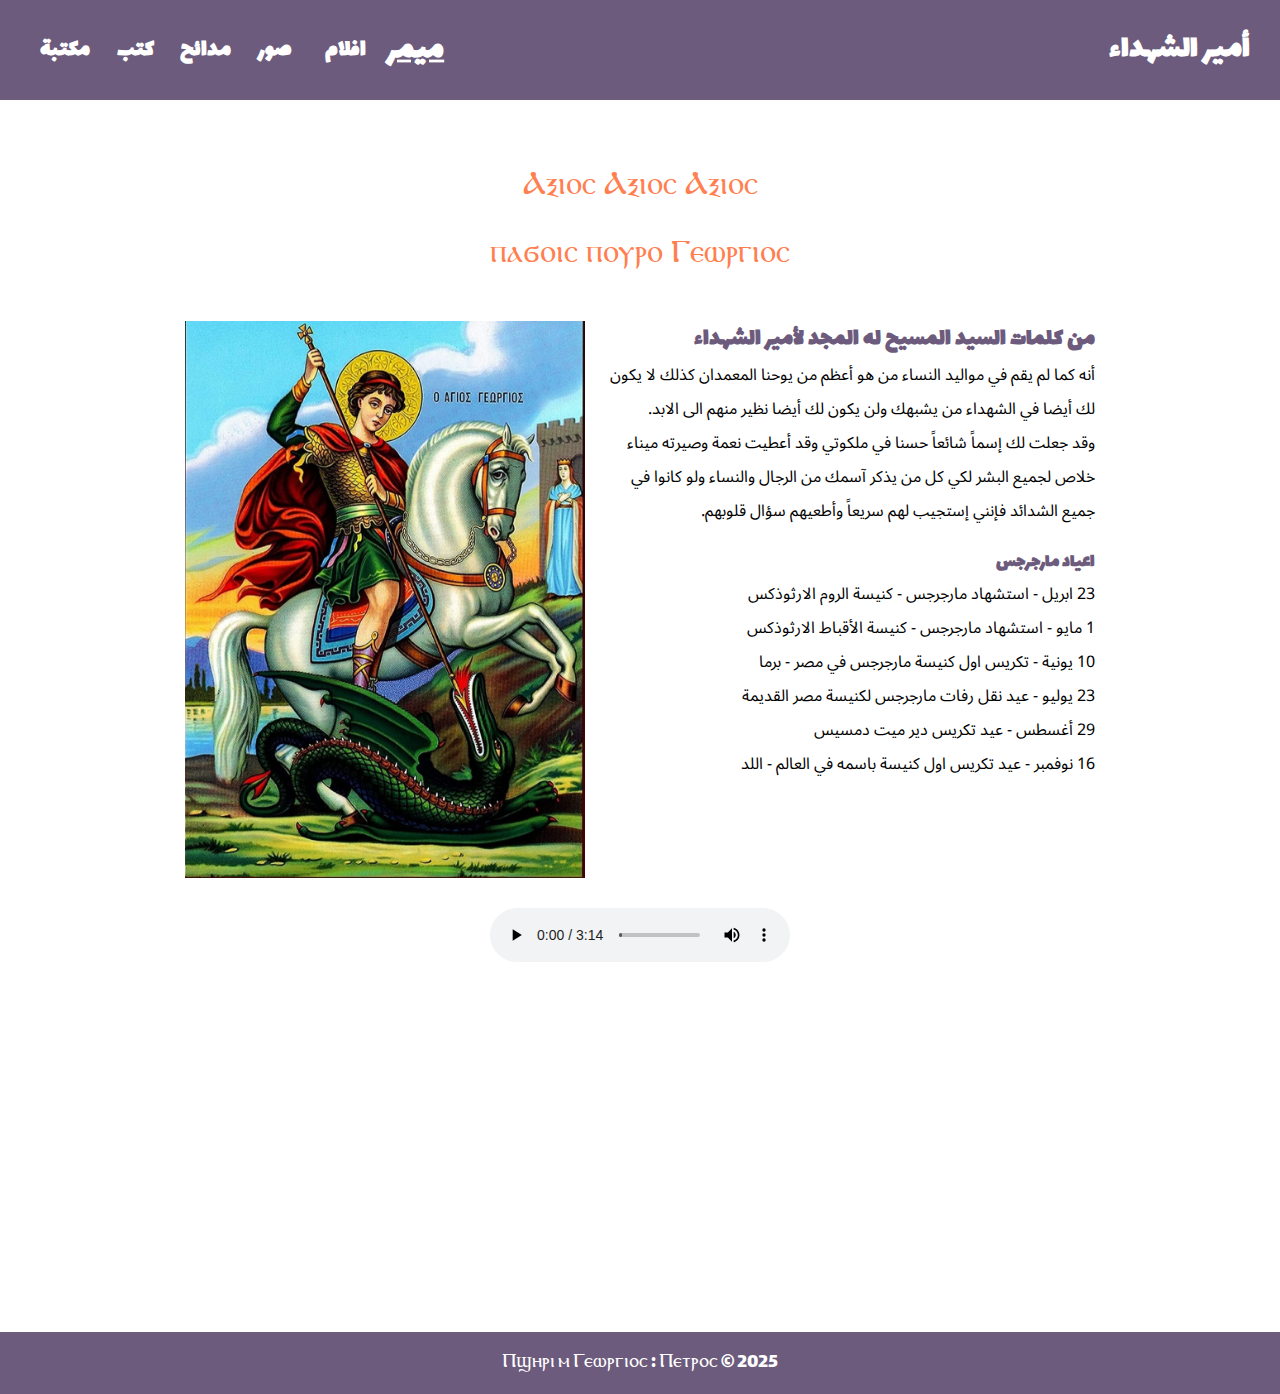
<file: index.html>
<!DOCTYPE html>
<html lang="en" dir="rtl">
  <head>
    <meta charset="UTF-8" />
    <link rel="stylesheet" href="assets/style.css" />
    <meta name="viewport" content="width=device-width, initial-scale=1.0" />
    <title>ميمر: أمير الشهداء العظيم</title>
  </head>
  <body>
    <nav>
      <h1>أمير الشهداء</h1>
      <ul>
        <li><h2><a href="index.html" class="active">ميمر</a></h2></li>
        <li><h2><a href="films.html">افلام</a></h2></li>
        <li><h2><a href="gallery.html">صور</a></h2></li>
        <li><h2><a href="melodies.html">مدائح</a></h2></li>
        <li><h2><a href="books.html">كتب</a></h2></li>
        <li><h2><a href="downloads.html">مكتبة</a></h2></li>
      </ul>
    </nav>
    <section class="lead">
      <p>Ⲁⲝⲓⲟⲥ Ⲁⲝⲓⲟⲥ Ⲁⲝⲓⲟⲥ</p>
      <p>ⲡⲁϭⲟⲓⲥ ⲡⲟⲩⲣⲟ Ⲅⲉⲱⲣⲅⲓⲟⲥ</p>
    </section>
    <main>
      <section class="hero">
        <div>
          <h2>من كلمات السيد المسيح له المجد لأمير الشهداء</h2>
          <p>أنه كما لم يقم في مواليد النساء من هو أعظم من يوحنا المعمدان كذلك لا يكون لك أيضا في الشهداء من يشبهك ولن يكون لك أيضا نظير منهم الى الابد.</p>
          <p>وقد جعلت لك إسماً شائعاً حسنا في ملكوتي وقد أعطيت نعمة وصيرته ميناء خلاص لجميع البشر لكي كل من يذكر آسمك من الرجال والنساء ولو كانوا في جميع الشدائد فإنني إستجيب لهم سريعاً وأطعيهم سؤال قلوبهم.</p>
          <h3>اعياد مارجرجس</h3>
          <p>23 ابريل - استشهاد مارجرجس - كنيسة الروم الارثوذكس</p>
          <p>1 مايو - استشهاد مارجرجس - كنيسة الأقباط الارثوذكس</p>
          <p>10 يونية - تكريس اول كنيسة مارجرجس في مصر - برما</p>
          <p>23 يوليو - عيد نقل رفات مارجرجس لكنيسة مصر القديمة</p>
          <p>29 أغسطس - عيد تكريس دير ميت دمسيس</p>
          <p>16 نوفمبر - عيد تكريس اول كنيسة باسمه في العالم - اللد</p>
        </div>
        <img src="assets/St-George.jpg" alt="st. George Icon">
        <div>
          <audio src="assets/soundtrack.mp3" width="500px" controls autoplay></audio>
        </div>
      </section>
      <!-- <section class="story">
        <h3>ميمر امير الشهداء - كتاب</h3>
        <p>ولد سنة 240م بكبادوكيا</p>
        <p>باسم: الأمير: جاورجيوس انسطاسيوس يوحنا</p>
      </section> -->
    </main>

    <div style="margin-top: 350px"></div>

    <footer>
      <p>Ⲡϣⲏⲣⲓ ⲙ Ⲅⲉⲱⲣⲅⲓⲟⲥ : Ⲡⲉⲧⲣⲟⲥ © 2025</p>
    </footer>

    
  </body>
</html>
</file>
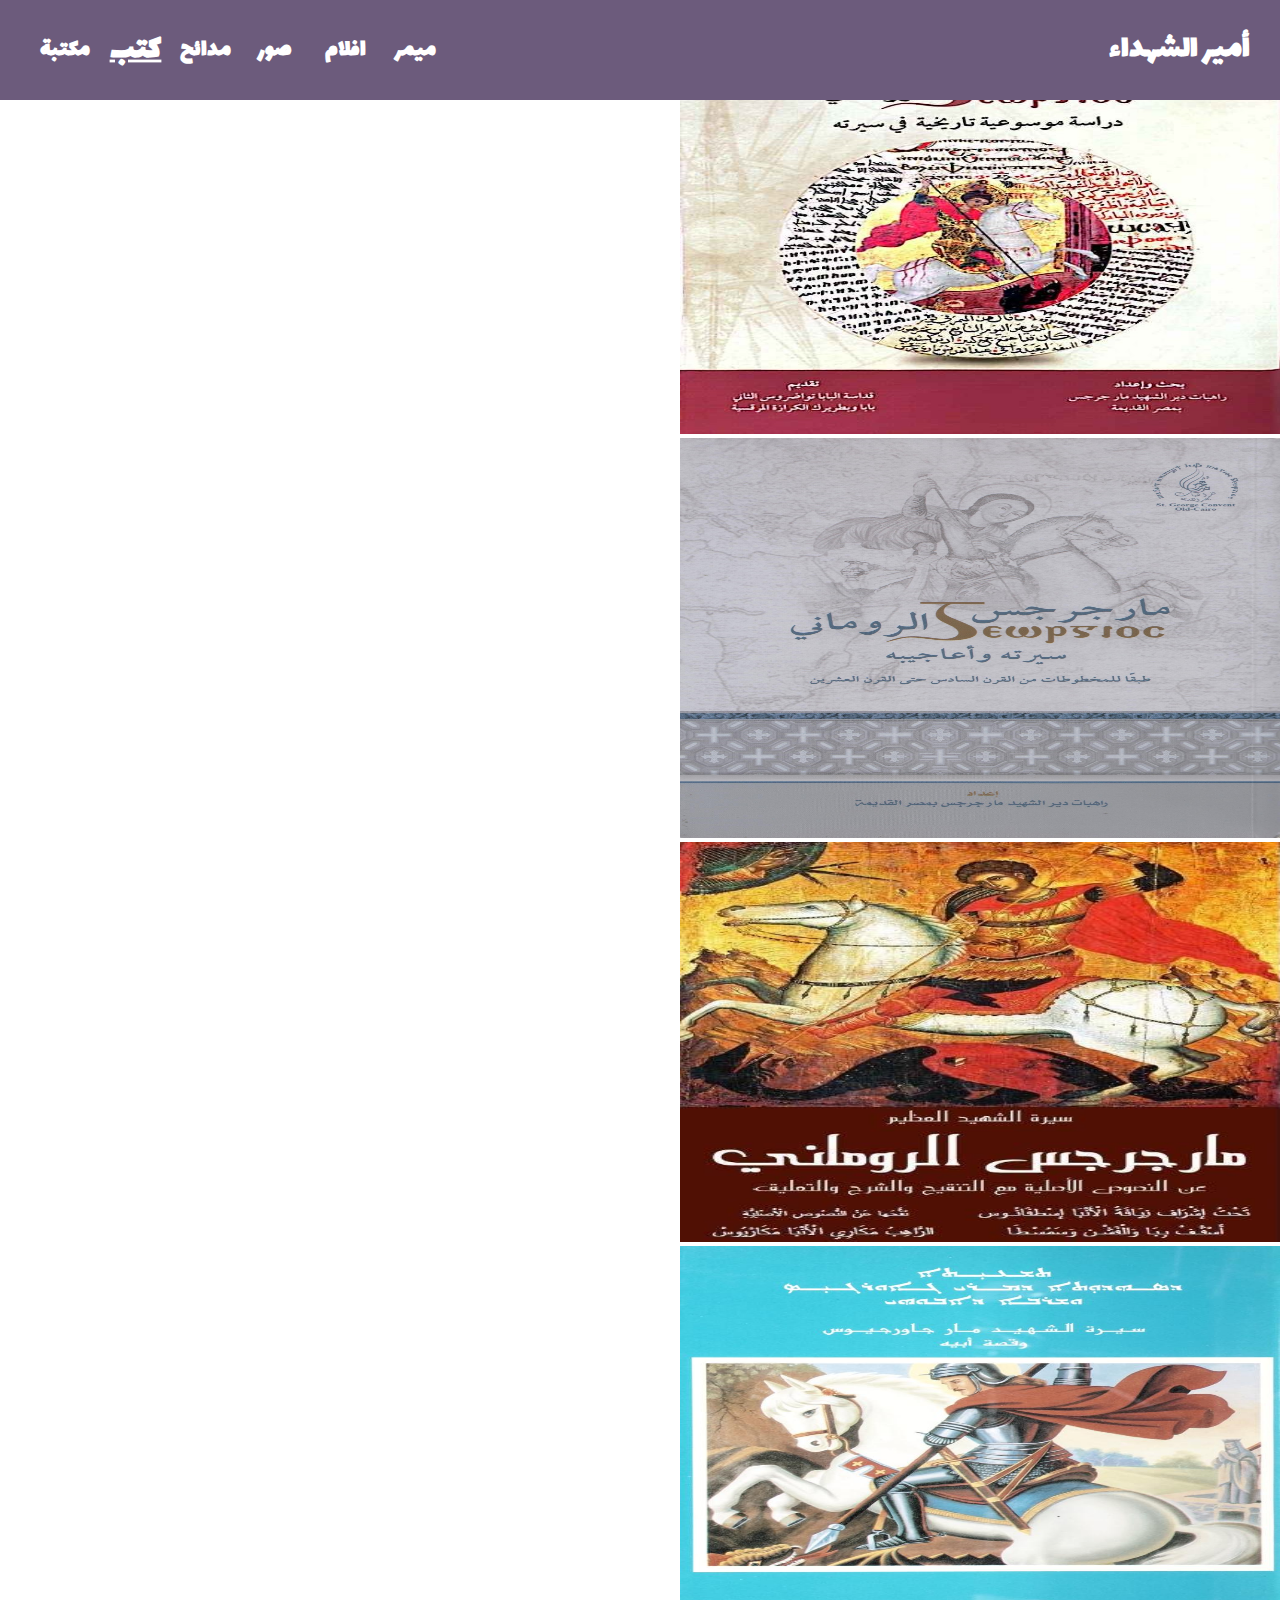
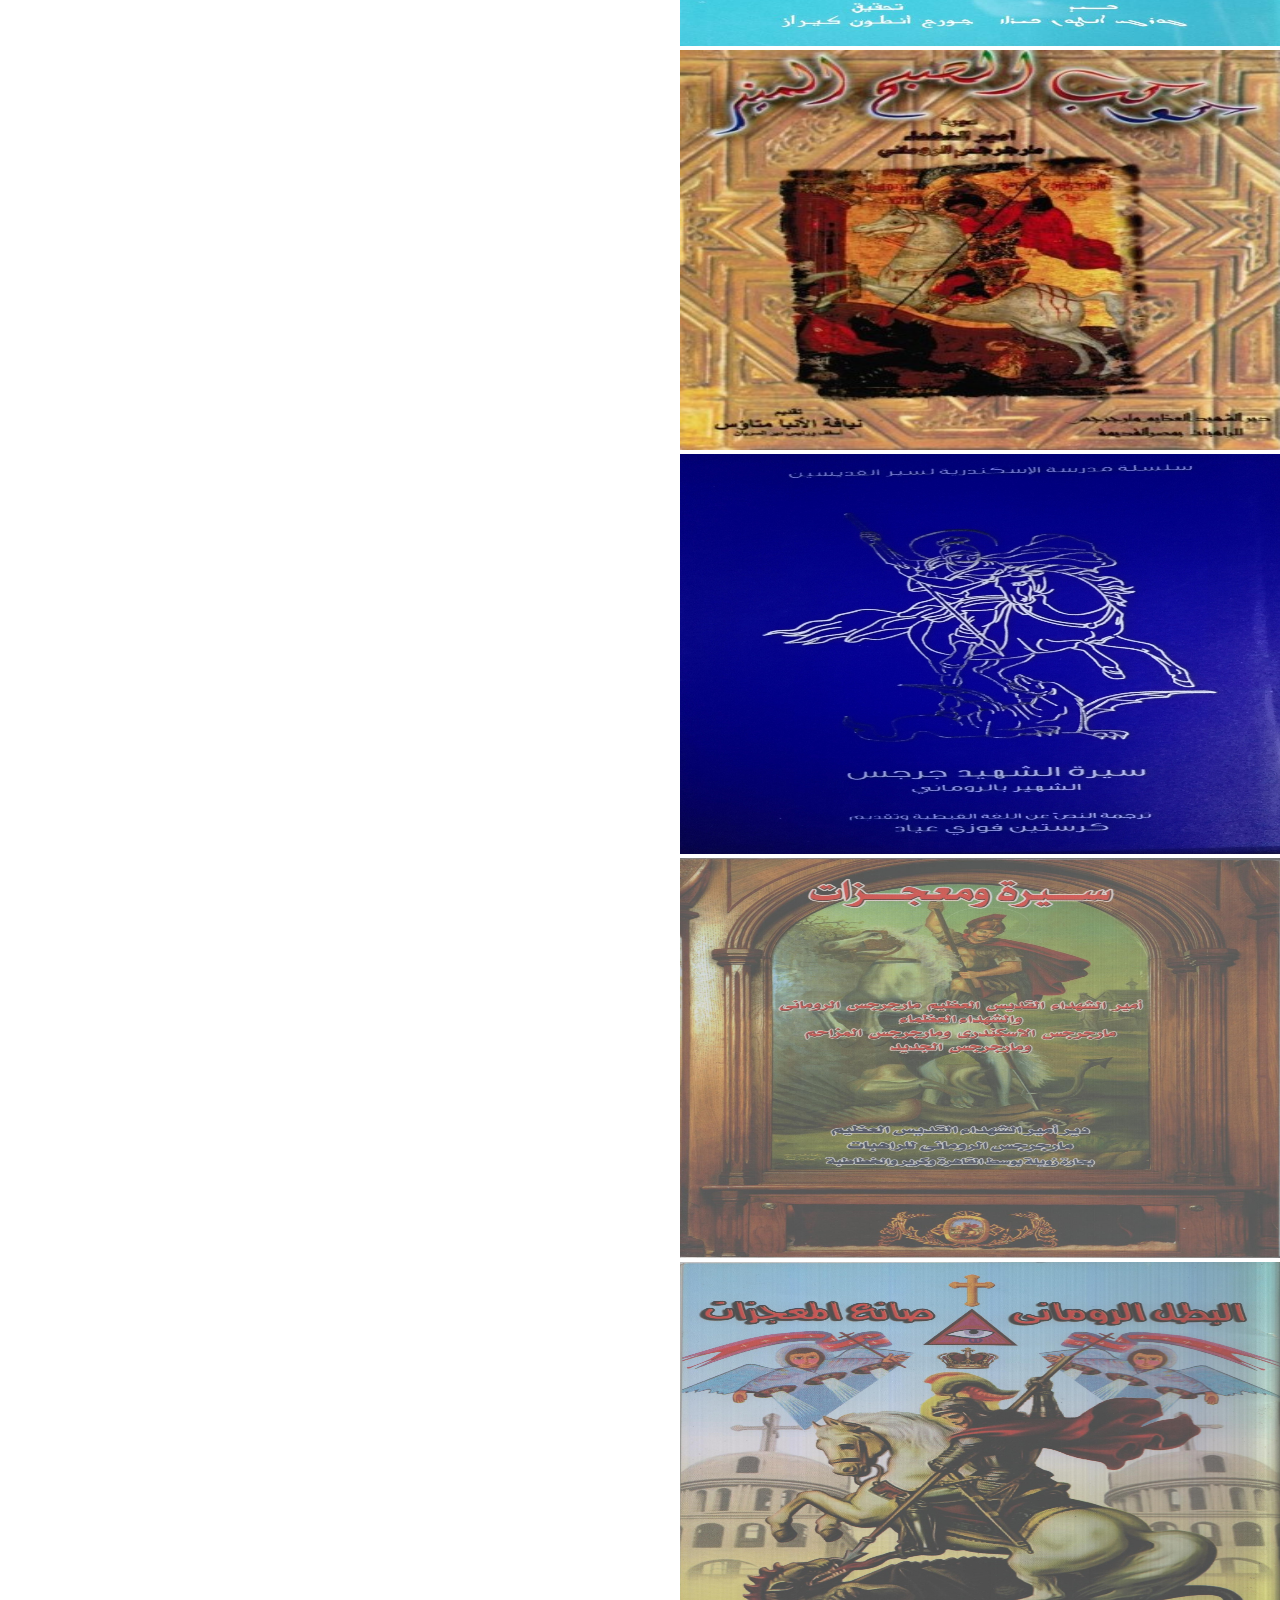
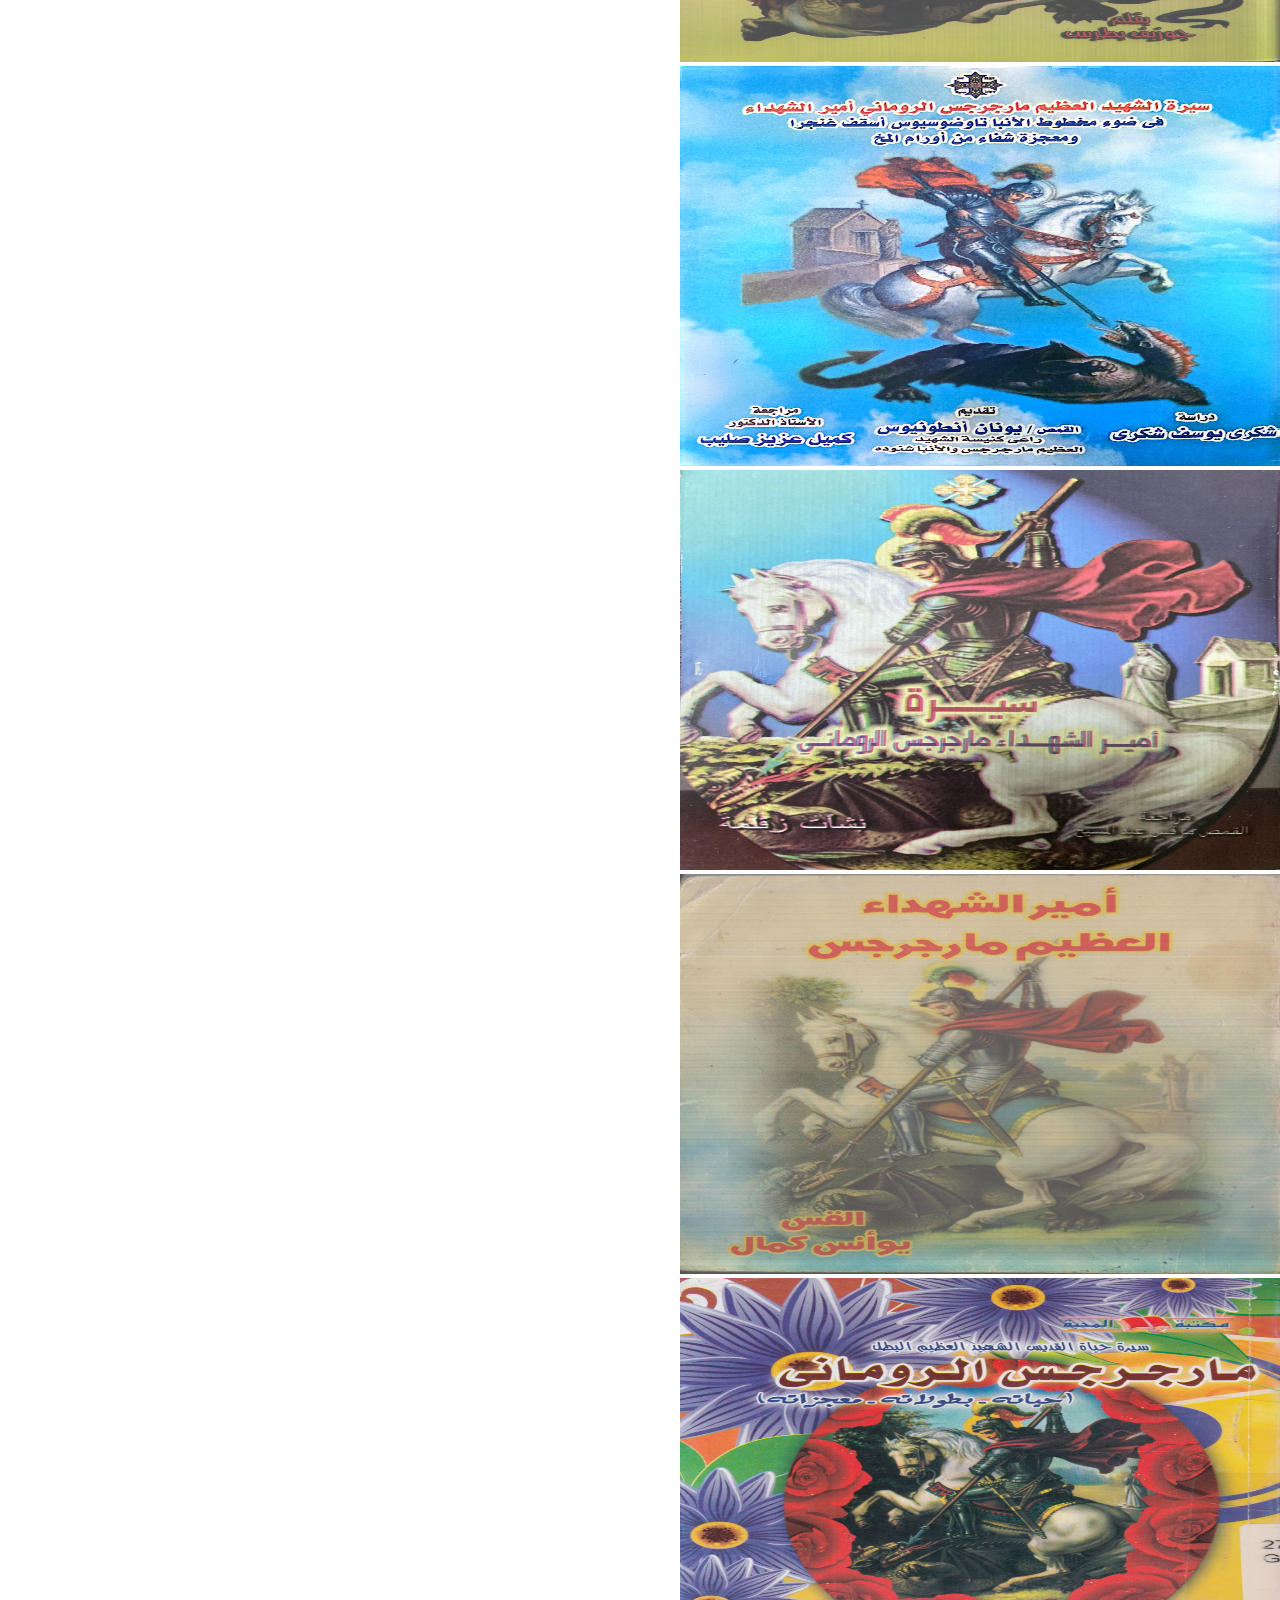
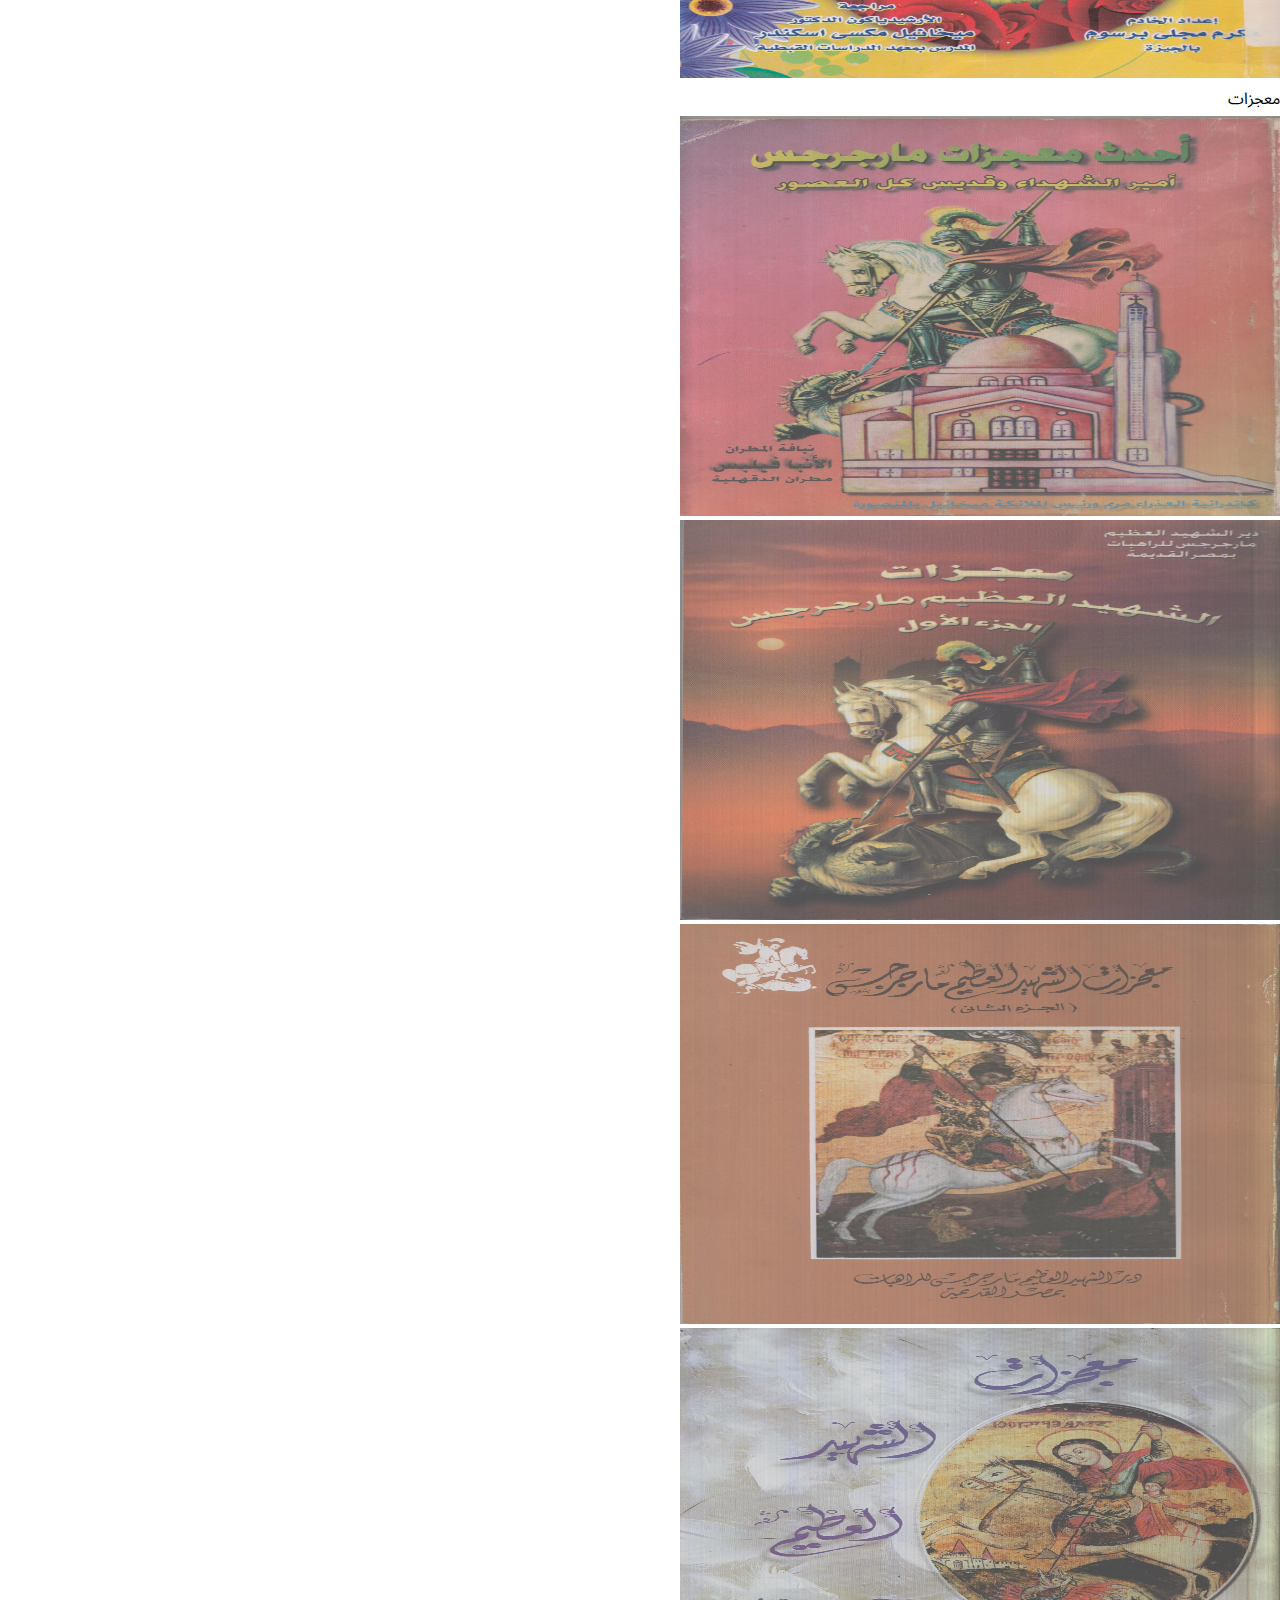
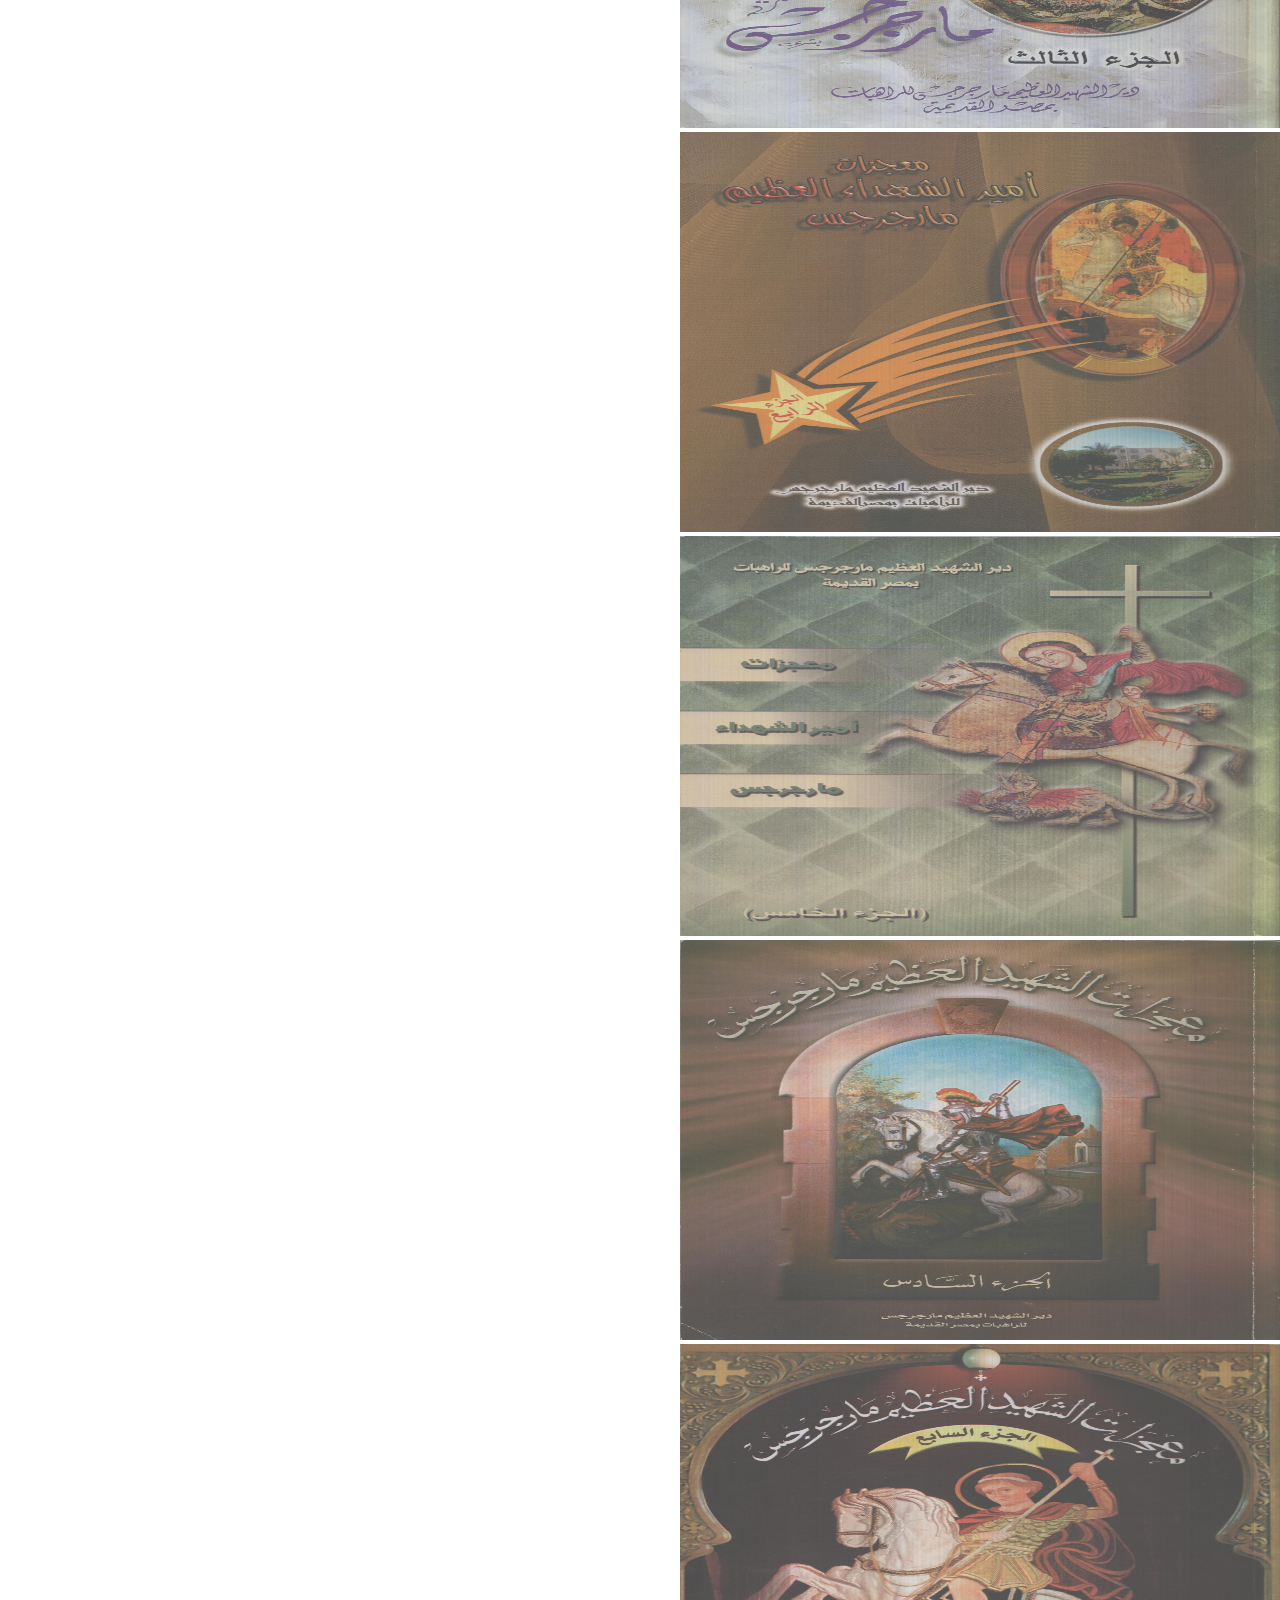
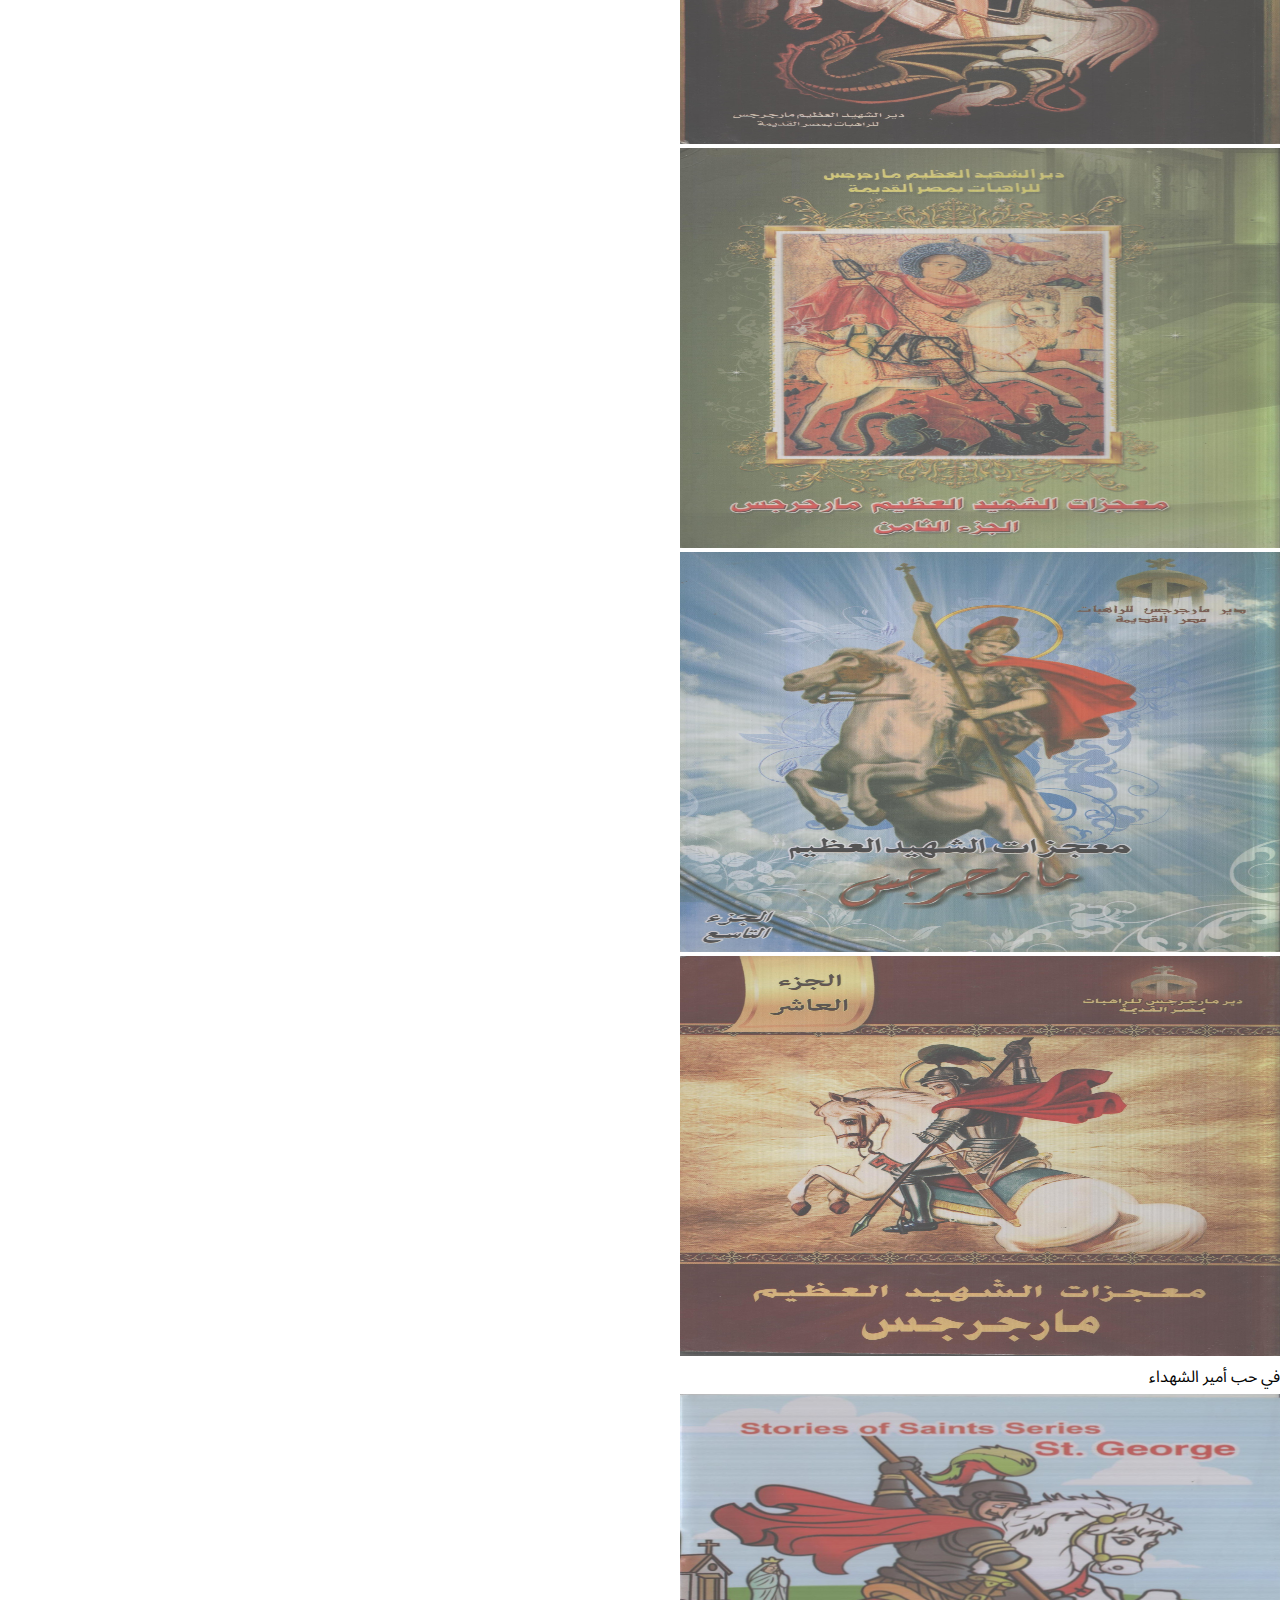
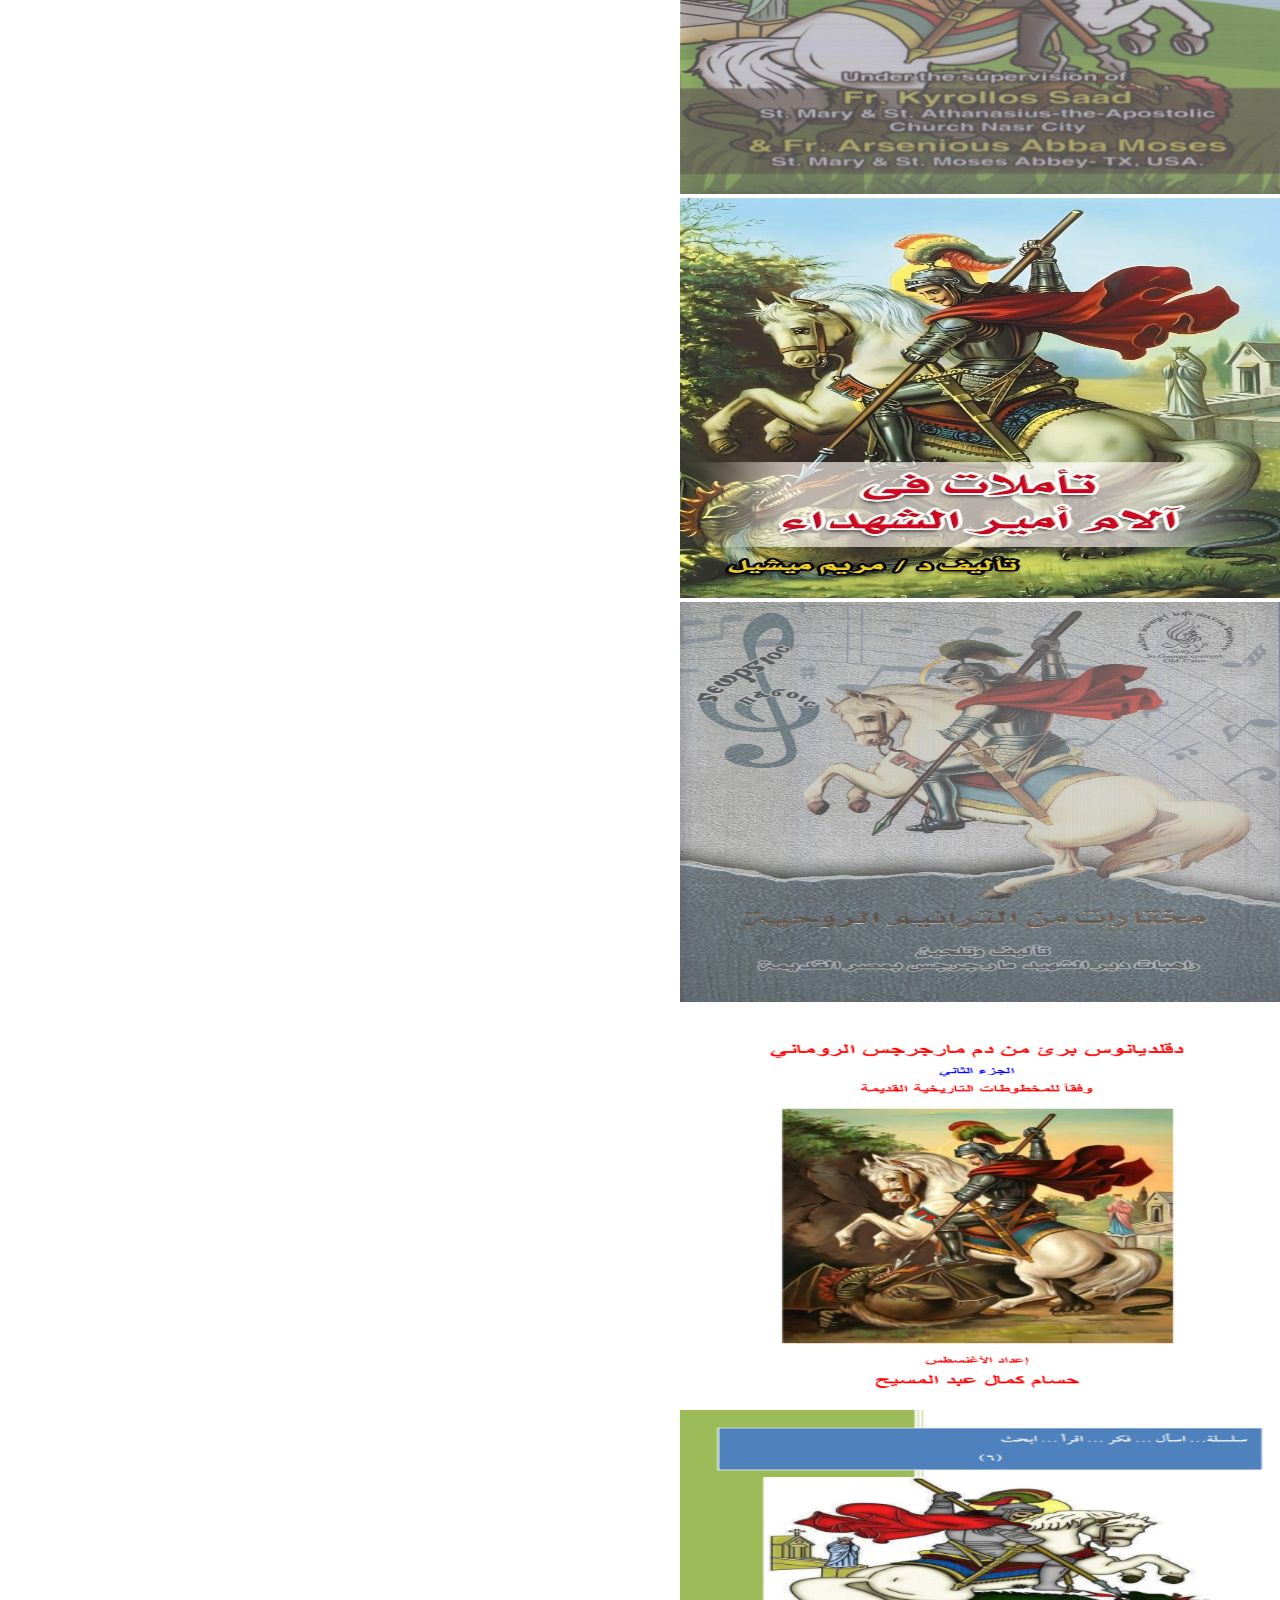
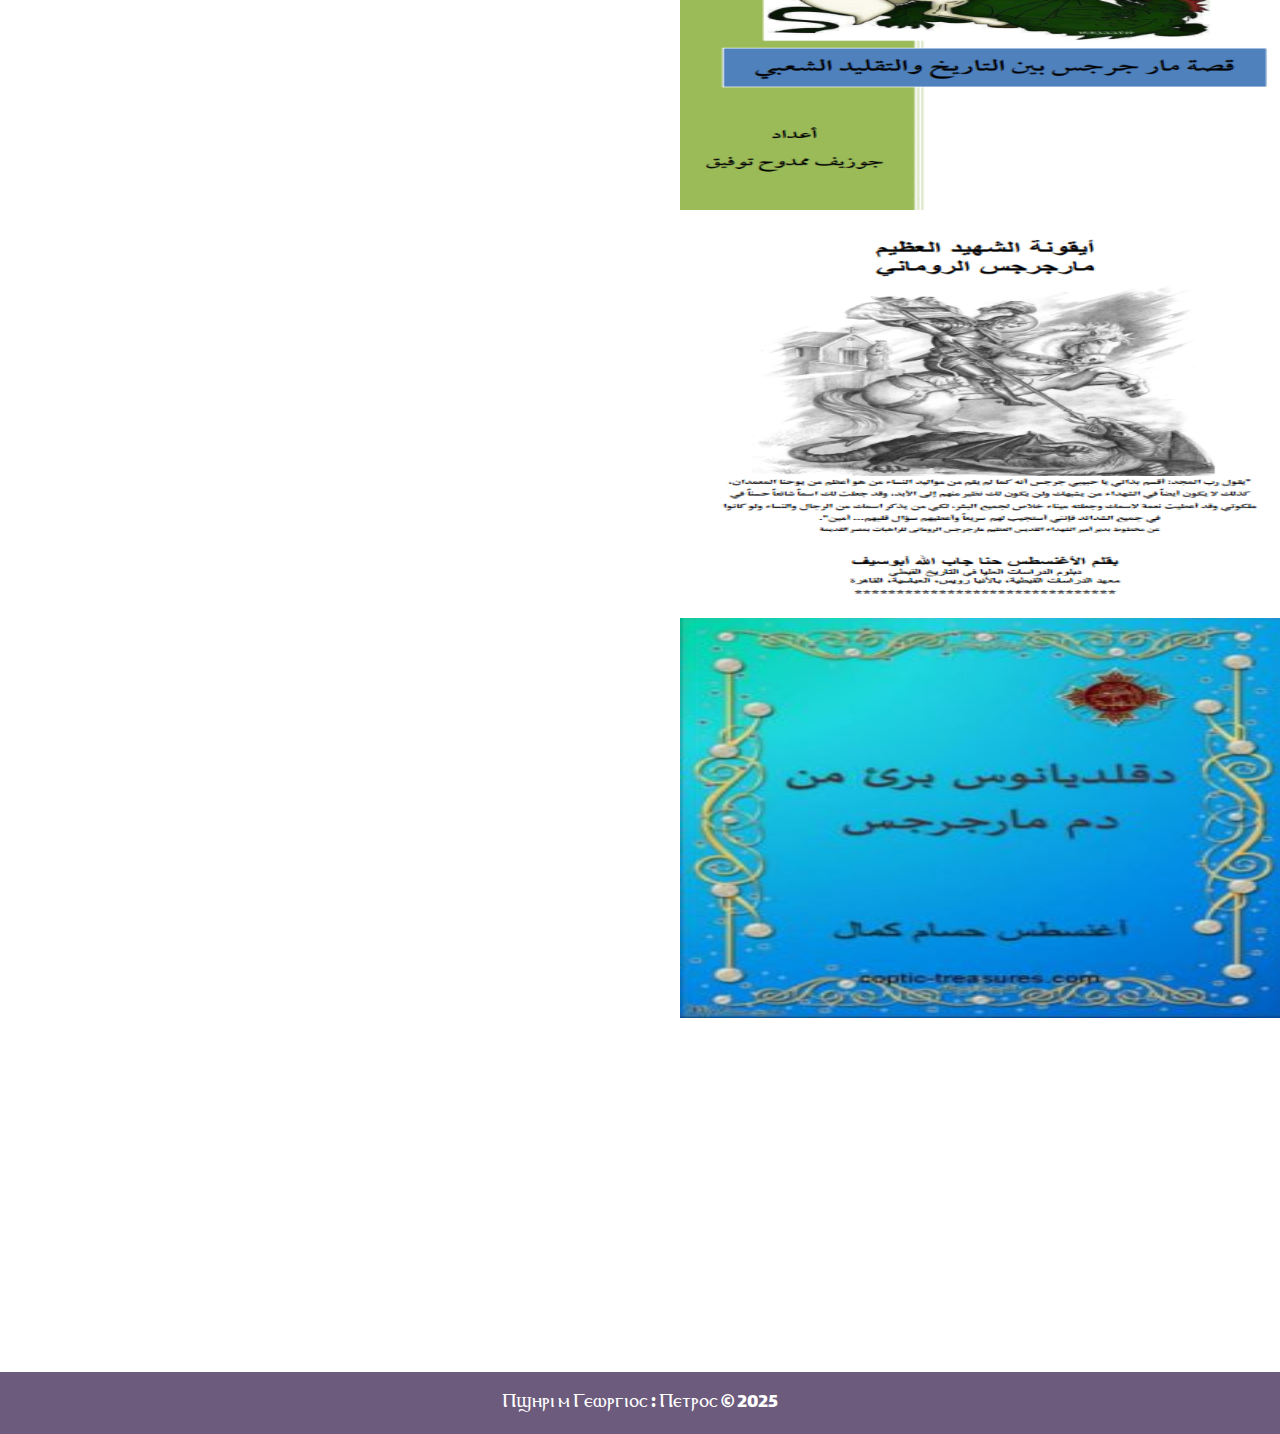
<file: books.html>
<!DOCTYPE html>
<html lang="en" dir="rtl">
  <head>
    <meta charset="UTF-8" />
    <link rel="stylesheet" href="assets/style.css" />
    <meta name="viewport" content="width=device-width, initial-scale=1.0" />
    <title>كتب</title>
  </head>
  <body>
    <nav>
      <h1>أمير الشهداء</h1>
      <ul>
        <li><h2><a href="index.html">ميمر</a></h2></li>
        <li><h2><a href="films.html">افلام</a></h2></li>
        <li><h2><a href="gallery.html">صور</a></h2></li>
        <li><h2><a href="melodies.html">مدائح</a></h2></li>
        <li><h2><a href="books.html" class="active">كتب</a></h2></li>
        <li><h2><a href="downloads.html">مكتبة</a></h2></li>
      </ul>
    </nav>
    
    <main>

      <div class="books-lead">
        <p>ميامر</p>
      </div>

      <section class="books-container">
        <div class="photo">
          <a target="_blank" href="assets/books/bio1.jpeg">
            <img src="assets/books/bio1.jpeg" alt="St. George Bio Book 1" width="600" height="400">
          </a>
        </div>
        <div class="photo">
          <a target="_blank" href="assets/books/bio2.jpeg">
            <img src="assets/books/bio2.jpeg" alt="St. George Bio Book 2" width="600" height="400">
          </a>
        </div>
        <div class="photo">
          <a target="_blank" href="assets/books/bio3.jpg">
            <img src="assets/books/bio3.jpg" alt="St. George Bio Book 3" width="600" height="400">
          </a>
        </div>
        <div class="photo">
          <a target="_blank" href="assets/books/bio4.jpg">
            <img src="assets/books/bio4.jpg" alt="St. George Bio Book 4" width="600" height="400">
          </a>
        </div>
        <div class="photo">
          <a target="_blank" href="assets/books/bio5.jpg">
            <img src="assets/books/bio5.jpg" alt="St. George Bio Book 5" width="600" height="400">
          </a>
        </div>
        <div class="photo">
          <a target="_blank" href="assets/books/bio6.jpg">
            <img src="assets/books/bio6.jpg" alt="St. George Bio Book 6" width="600" height="400">
          </a>
        </div>
        <div class="photo">
          <a target="_blank" href="assets/books/bio7.jpeg">
            <img src="assets/books/bio7.jpeg" alt="St. George Bio Book 7" width="600" height="400">
          </a>
        </div>
        <div class="photo">
          <a target="_blank" href="assets/books/bio8.jpeg">
            <img src="assets/books/bio8.jpeg" alt="St. George Bio Book 8" width="600" height="400">
          </a>
        </div>
        <div class="photo">
          <a target="_blank" href="assets/books/bio9.jpg">
            <img src="assets/books/bio9.jpg" alt="St. George Bio Book 9" width="600" height="400">
          </a>
        </div>
        <div class="photo">
          <a target="_blank" href="assets/books/bio10.jpg">
            <img src="assets/books/bio10.jpg" alt="St. George Bio Book 10" width="600" height="400">
          </a>
        </div>
        <div class="photo">
          <a target="_blank" href="assets/books/bio11.jpeg">
            <img src="assets/books/bio11.jpeg" alt="St. George Bio Book 11" width="600" height="400">
          </a>
        </div>
        <div class="photo">
          <a target="_blank" href="assets/books/bio12.png">
            <img src="assets/books/bio12.png" alt="St. George Bio Book 12" width="600" height="400">
          </a>
        </div>
      </section>

      <div class="books-lead">
        <p>معجزات</p>
      </div>

      <section class="books-container">
        <div class="photo">
          <a target="_blank" href="assets/books/mir1.jpeg">
            <img src="assets/books/mir1.jpeg" alt="St. George Miracle Book 1" width="600" height="400">
          </a>
        </div>
        <div class="photo">
          <a target="_blank" href="assets/books/mir2.jpeg">
            <img src="assets/books/mir2.jpeg" alt="St. George Miracle Book 2" width="600" height="400">
          </a>
        </div>
        <div class="photo">
          <a target="_blank" href="assets/books/mir3">
            <img src="assets/books/mir3.jpeg" alt="St. George Miracle Book 3" width="600" height="400">
          </a>
        </div>
        <div class="photo">
          <a target="_blank" href="assets/books/mir4.jpeg">
            <img src="assets/books/mir4.jpeg" alt="St. George Miracle Book 4" width="600" height="400">
          </a>
        </div>
        <div class="photo">
          <a target="_blank" href="assets/books/mir5.jpeg">
            <img src="assets/books/mir5.jpeg" alt="St. George Miracle Book 5" width="600" height="400">
          </a>
        </div>
        <div class="photo">
          <a target="_blank" href="assets/books/mir6.jpeg">
            <img src="assets/books/mir6.jpeg" alt="St. George Miracle Book 6" width="600" height="400">
          </a>
        </div>
        <div class="photo">
          <a target="_blank" href="assets/books/mir7.jpeg">
            <img src="assets/books/mir7.jpeg" alt="St. George Miracle Book 7" width="600" height="400">
          </a>
        </div>
        <div class="photo">
          <a target="_blank" href="assets/books/mir8.jpeg">
            <img src="assets/books/mir8.jpeg" alt="St. George Miracle Book 8" width="600" height="400">
          </a>
        </div>
        <div class="photo">
          <a target="_blank" href="assets/books/mir9.jpeg">
            <img src="assets/books/mir9.jpeg" alt="St. George Miracle Book 9" width="600" height="400">
          </a>
        </div>
        <div class="photo">
          <a target="_blank" href="assets/books/mir10.jpeg">
            <img src="assets/books/mir10.jpeg" alt="St. George Miracle Book 10" width="600" height="400">
          </a>
        </div>
        <div class="photo">
          <a target="_blank" href="assets/books/mir11.jpeg">
            <img src="assets/books/mir11.jpeg" alt="St. George Miracle Book 11" width="600" height="400">
          </a>
        </div>
      </section>

      <div class="books-lead">
        <p>في حب أمير الشهداء</p>
      </div>

      <section class="books-container">
        <div class="photo">
          <a target="_blank" href="assets/books/misc1.jpeg">
            <img src="assets/books/misc1.jpeg" alt="St. George Miracle Book 1" width="600" height="400">
          </a>
        </div>
        <div class="photo">
          <a target="_blank" href="assets/books/misc2.jpg">
            <img src="assets/books/misc2.jpg" alt="St. George Miracle Book 2" width="600" height="400">
          </a>
        </div>
        <div class="photo">
          <a target="_blank" href="assets/books/misc3.jpeg">
            <img src="assets/books/misc3.jpeg" alt="St. George Miracle Book 3" width="600" height="400">
          </a>
        </div>
        <div class="photo">
          <a target="_blank" href="assets/books/misc4.png">
            <img src="assets/books/misc4.png" alt="St. George Miracle Book 4" width="600" height="400">
          </a>
        </div>
        <div class="photo">
          <a target="_blank" href="assets/books/misc5.png">
            <img src="assets/books/misc5.png" alt="St. George Miracle Book 5" width="600" height="400">
          </a>
        </div>
        <div class="photo">
          <a target="_blank" href="assets/books/misc6.png">
            <img src="assets/books/misc6.png" alt="St. George Miracle Book 6" width="600" height="400">
          </a>
        </div>
        <div class="photo">
          <a target="_blank" href="assets/books/misc7.jpg">
            <img src="assets/books/misc7.jpg" alt="St. George Miracle Book 7" width="600" height="400">
          </a>
        </div>
      </section>

    </main>

    <div style="margin-top: 350px"></div>

    <footer>
      <p>Ⲡϣⲏⲣⲓ ⲙ Ⲅⲉⲱⲣⲅⲓⲟⲥ : Ⲡⲉⲧⲣⲟⲥ © 2025</p>
    </footer>

    
  </body>
</html>
</file>
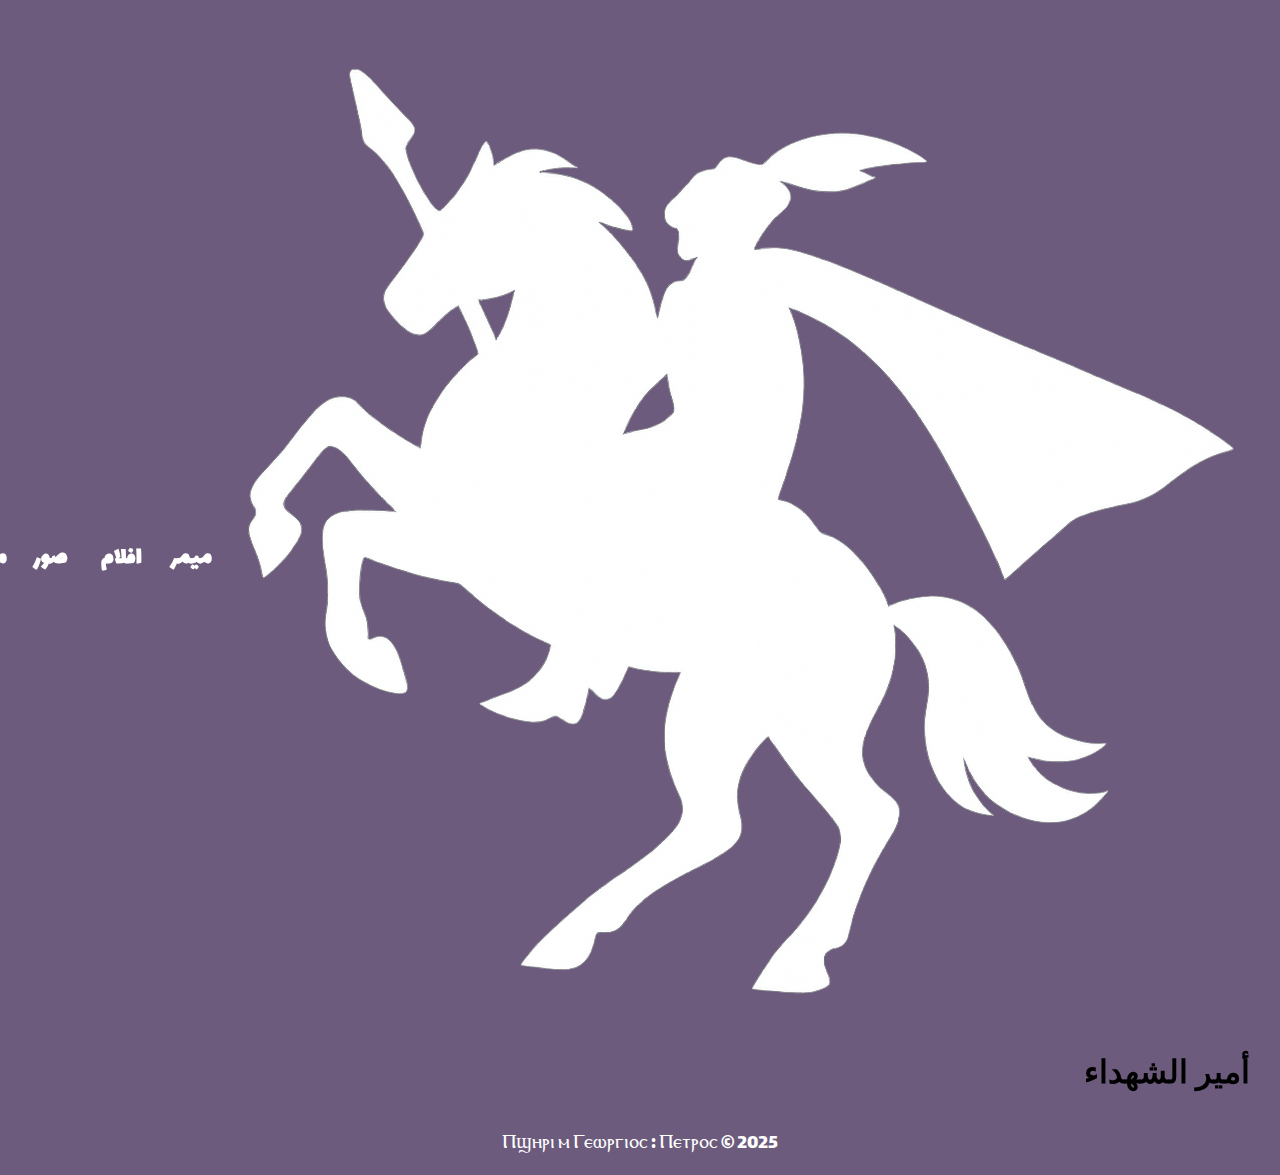
<file: downloads.html>
<!DOCTYPE html>
<html lang="en" dir="rtl">
  <head>
    <meta charset="UTF-8" />
    <link rel="shortcut icon" href="assets/fav-icon.png" type="image/x-icon">
    <link rel="stylesheet" href="assets/style.css" />
    <meta name="viewport" content="width=device-width, initial-scale=1.0" />
    <title>مكتبة التحميل</title>
  </head>
  <body>
    <nav>
      <div>
        <img src="assets/logo.png" alt="St. George Logo" />
        <h1>أمير الشهداء</h1>
      </div>
      <ul>
        <li><h2><a href="index.html">ميمر</a></h2></li>
        <li><h2><a href="films.html">افلام</a></h2></li>
        <li><h2><a href="gallery.html">صور</a></h2></li>
        <li><h2><a href="melodies.html">مدائح</a></h2></li>
        <li><h2><a href="books.html">كتب</a></h2></li>
        <li><h2><a href="downloads.html" class="active">مكتبة</a></h2></li>
      </ul>
    </nav>
    <section class="lead">
      <p>مكتبة التحميل</p>
    </section>
    <main>
      <section class="downloads-container">
        <a href="assets/downloads/مقالة_كتاب_مارجرجس_الروماني_دراسة_موسوعية_تاريخية_في_سيرته.pdf" target="_blank">مقالة كتاب: مارجرجس الروماني دراسة موسوعية تاريخية في سيرته</a>
        <a href="assets/downloads/ميمر_وتاريخ_وعجائب_الشهيد_مارجرجس-القمص_عبدالمسيح_سليمان.pdf" target="_blank">ميمر وتاريخ وعجائب الشهيد مارجرجس - القمص عبد المسيح سليمان</a>
        <a href="assets/downloads/مارجرجس_الروماني-ميلاد_واصف.pdf" target="_blank">مارجرجس الروماني - ميلاد واصف</a>
        <a href="assets/downloads/تمجيد_للشهيد_العظيم_مارجرجس-يعقوب_ناديان.pdf" target="_blank">تمجيد للشهيد العظيم مارجرجس - ابونا يعقوب ناديان</a>
        <a href="assets/downloads/قصة_مارجرجس_بين_التاريخ_والتقليد_الشعبي-جوزيف_ممدوح.pdf" target="_blank">قصة مارجرجس بين التاريخ والتقليد الشعبي - جوزيف ممدوح</a>
        <a href="assets/downloads/دقلديانوس_برئ_من_دم_مارجرجس_الروماني1-أغنسطس_حسام_عبدالمسيح.pdf" target="_blank">دقلديانوس برئ من دم مارجرجس الروماني 1 - أغنسطس حسام عبد المسيح</a>
        <a href="assets/downloads/دقلديانوس_برئ_من_دم_مارجرجس_الروماني2-أغنسطس_حسام_عبدالمسيح.pdf" target="_blank">دقلديانوس برئ من دم مارجرجس الروماني 2 - أغنسطس حسام عبد المسيح</a>
        <a href="assets/downloads/أيقونة_مارجرجس_الملطي-أغنسطس_عبدالمسيح.pdf" target="_blank">أيقونة مارجرجس الملطي - أغنسطس عبد المسيح</a>
        <a href="assets/downloads/أيقونة_مارجرجس_الروماني-حنا_جاب_الله.pdf" target="_blank">أيقونة مارجرجس الروماني - حنا جاب الله</a>
        <a href="assets/downloads/سيرة_الشهيد_مارجرجس_المزاحم-القمص_بيشوي_عبدالمسيح.pdf" target="_blank">سيرة الشهيد مارجرجس المزاحم - القمص بيشوي عبد المسيح</a>
        </div>
      </section>
    </main>

    <div style="margin-top: 350px"></div>

    <footer>
      <p>Ⲡϣⲏⲣⲓ ⲙ Ⲅⲉⲱⲣⲅⲓⲟⲥ : Ⲡⲉⲧⲣⲟⲥ © 2025</p>
    </footer>

    
  </body>
</html>
</file>
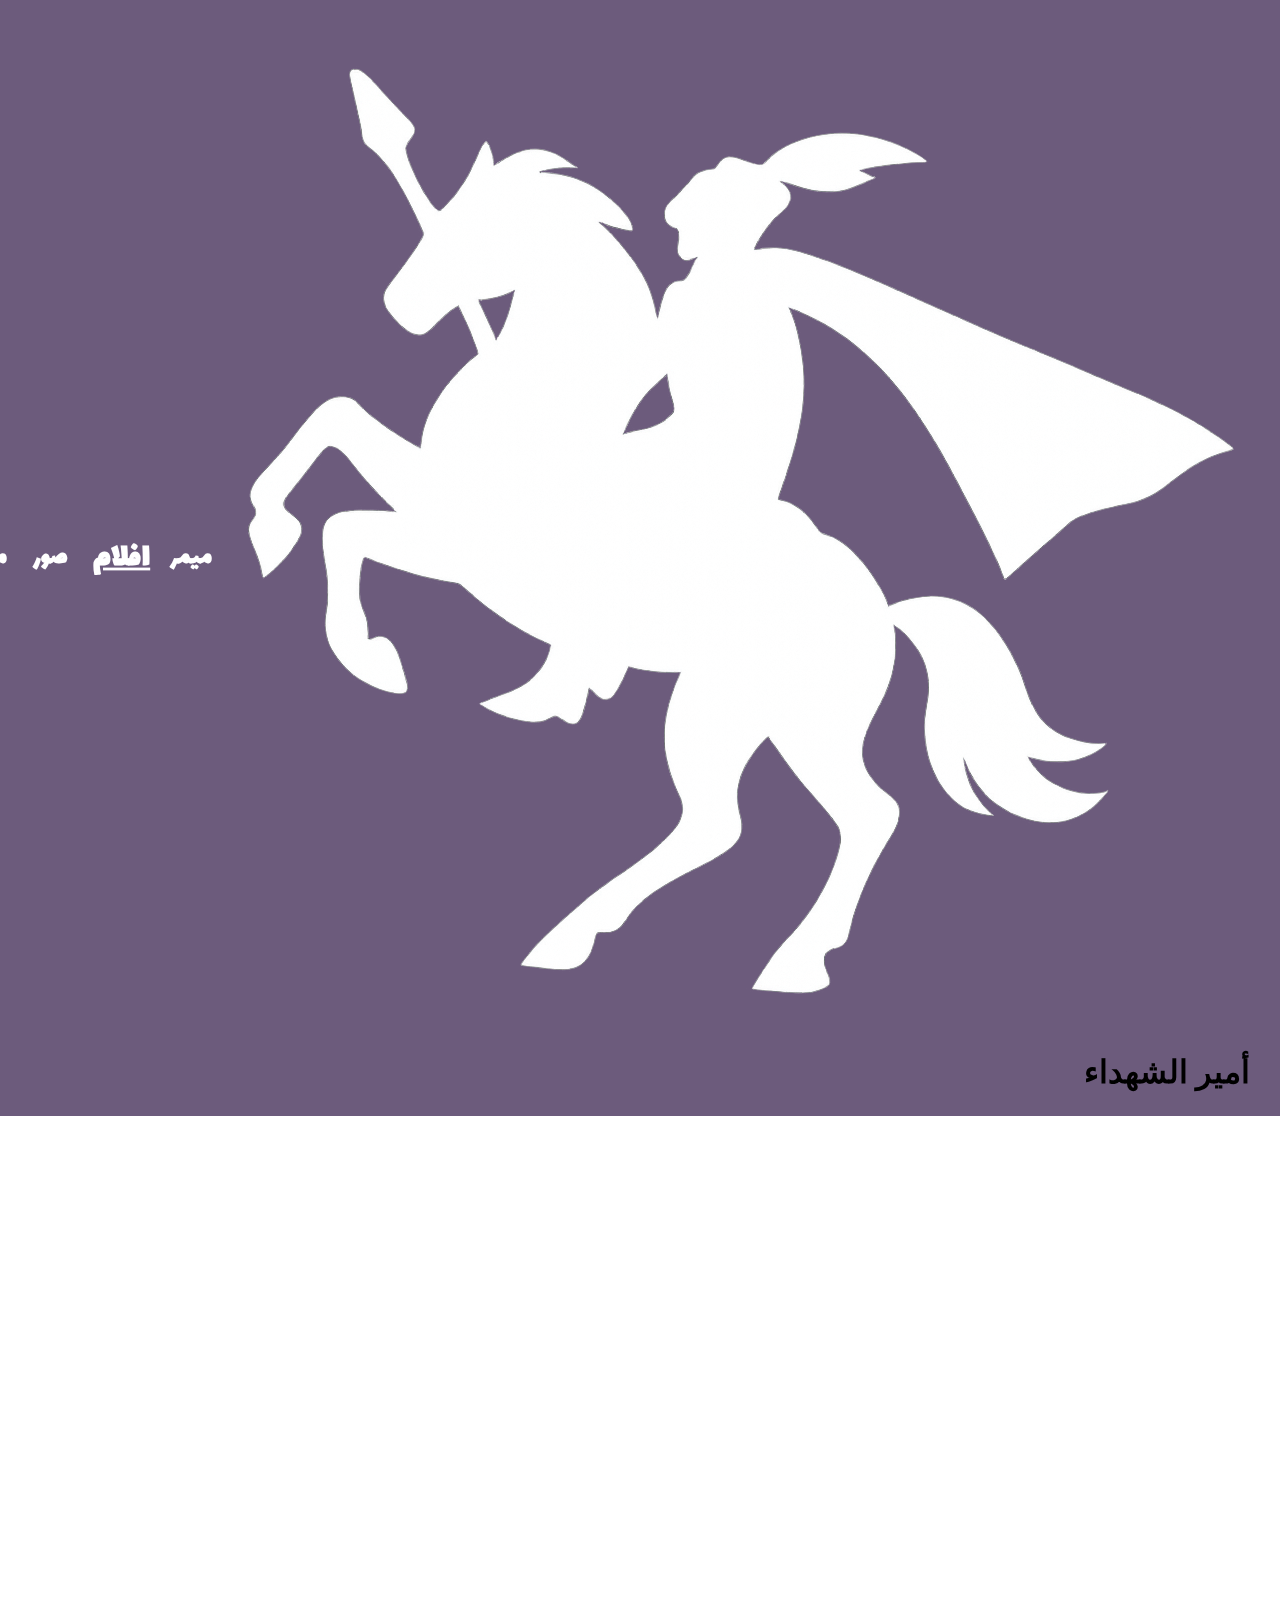
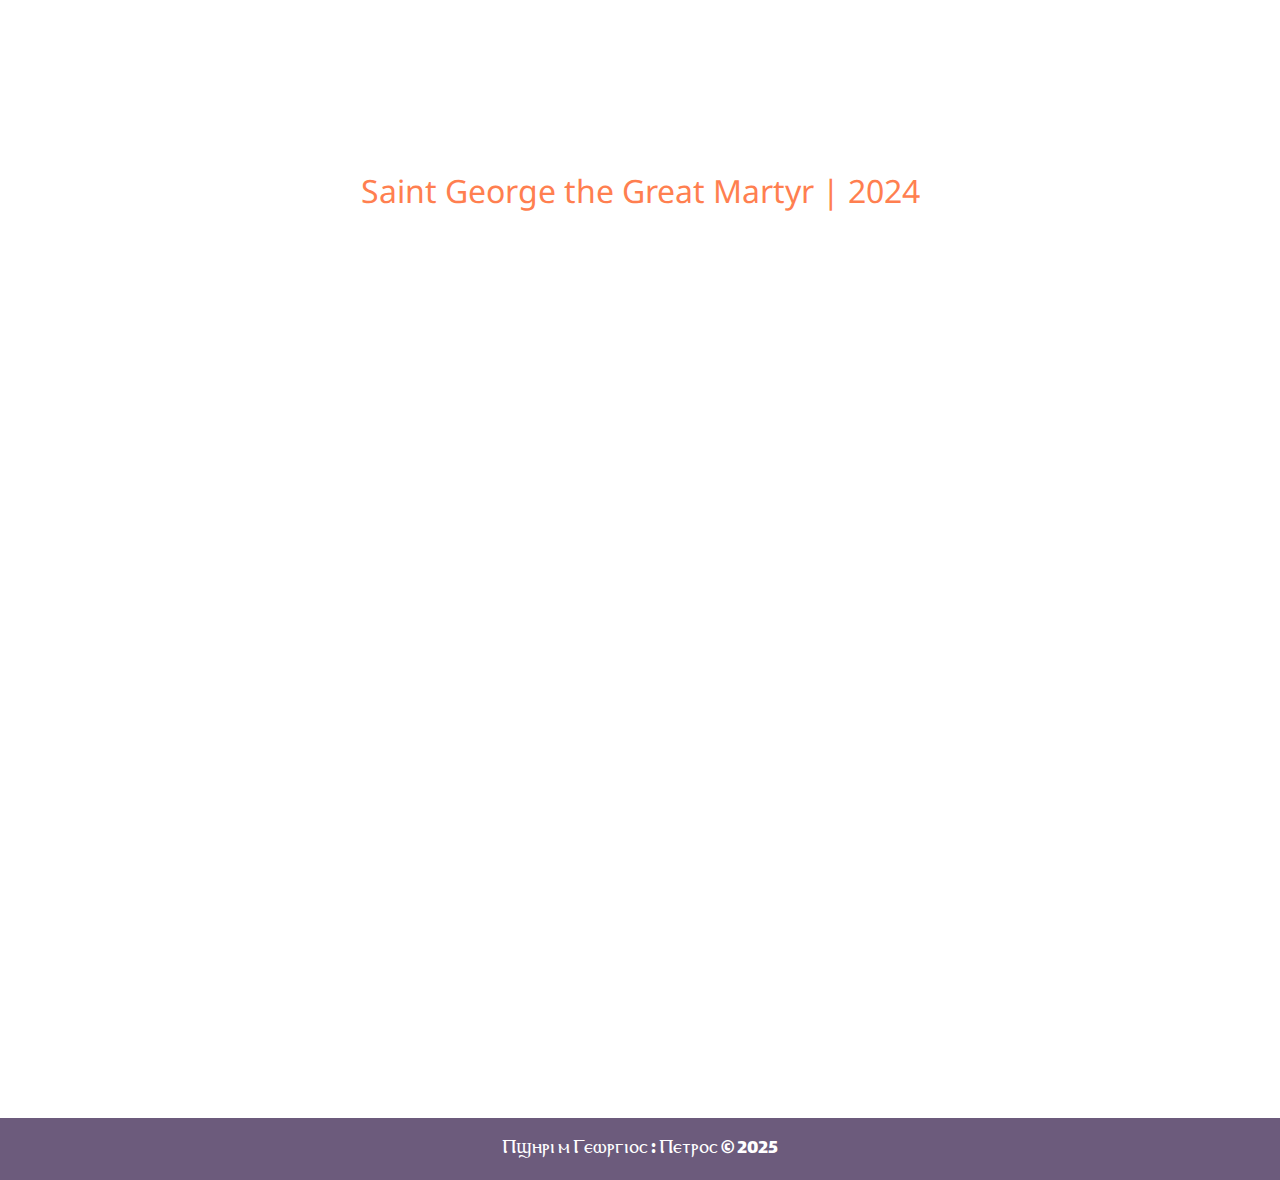
<file: films.html>
<!DOCTYPE html>
<html lang="en" dir="rtl">
  <head>
    <meta charset="UTF-8" />
    <link rel="shortcut icon" href="assets/fav-icon.png" type="image/x-icon">
    <link rel="stylesheet" href="assets/style.css" />
    <meta name="viewport" content="width=device-width, initial-scale=1.0" />
    <title>افلام</title>

  </head>
  <body>
    <nav>
      <div>
        <img src="assets/logo.png" alt="St. George Logo" />
        <h1>أمير الشهداء</h1>
      </div>
      <ul>
        <li><h2><a href="index.html">ميمر</a></h2></li>
        <li><h2><a href="films.html" class="active">افلام</a></h2></li>
        <li><h2><a href="gallery.html">صور</a></h2></li>
        <li><h2><a href="melodies.html">مدائح</a></h2></li>
        <li><h2><a href="books.html">كتب</a></h2></li>
        <li><h2><a href="downloads.html">مكتبة</a></h2></li>
      </ul>
    </nav>
    
    <main>
      <section class="films-container">

        <!-- قصة حياة البطل مارجرجس أمير الشهداء وقديس كل العصور | 1987 -->
        <div class="lead">
          <p>قصة حياة البطل مارجرجس أمير الشهداء وقديس كل العصور | 1987</p>
        </div>
        <div class="video-container">
          <iframe 
            src="https://www.youtube.com/embed/nFx_f0WAjE4"
            title="YouTube video player"
            frameborder="0"
            allow="accelerometer; autoplay; clipboard-write; encrypted-media; gyroscope; picture-in-picture; web-share"
            referrerpolicy="strict-origin-when-cross-origin"
            allowfullscreen>
          </iframe>
        </div>

        <!-- أسطورة فارس | 2022 -->
        <div class="lead">
          <p>أسطورة فارس | 2022</p>
        </div>
        <div class="video-container">
          <iframe src="https://www.youtube.com/embed/-7H7VgkpY6U" 
          title="YouTube video player" 
          frameborder="0" 
          allow="accelerometer; autoplay; clipboard-write; encrypted-media; gyroscope; picture-in-picture; web-share" 
          referrerpolicy="strict-origin-when-cross-origin" 
          allowfullscreen>
        </iframe>
        </div>

        <!-- Jorge da Capadócia | 2024 -->
        <!-- <div class="lead">
          <p>Jorge da Capadócia | 2024</p>
        </div>
        <div class="video-container">
          <iframe src="https://www.youtube.com/embed/cyogqjxlZb8" 
          title="YouTube video player" 
          frameborder="0" 
          allow="accelerometer; autoplay; clipboard-write; encrypted-media; gyroscope; picture-in-picture; web-share" 
          referrerpolicy="strict-origin-when-cross-origin" 
          allowfullscreen>
        </iframe>
        </div> -->

        <!-- Saint George the Great Martyr | 2024 -->
        <div class="lead">
          <p>Saint George the Great Martyr | 2024</p>
        </div>
        <div class="video-container">
          <iframe src="https://www.youtube.com/embed/DdCqUVEQFYk" 
          title="YouTube video player" 
          frameborder="0" 
          allow="accelerometer; autoplay; clipboard-write; encrypted-media; gyroscope; picture-in-picture; web-share" 
          referrerpolicy="strict-origin-when-cross-origin" 
          allowfullscreen>
        </iframe>
        </div>
      </section>

      <div style="margin-top: 350px"></div>

      <footer>
        <p>Ⲡϣⲏⲣⲓ ⲙ Ⲅⲉⲱⲣⲅⲓⲟⲥ : Ⲡⲉⲧⲣⲟⲥ © 2025</p>
      </footer>

    </main>
  </body>
</html>
</file>
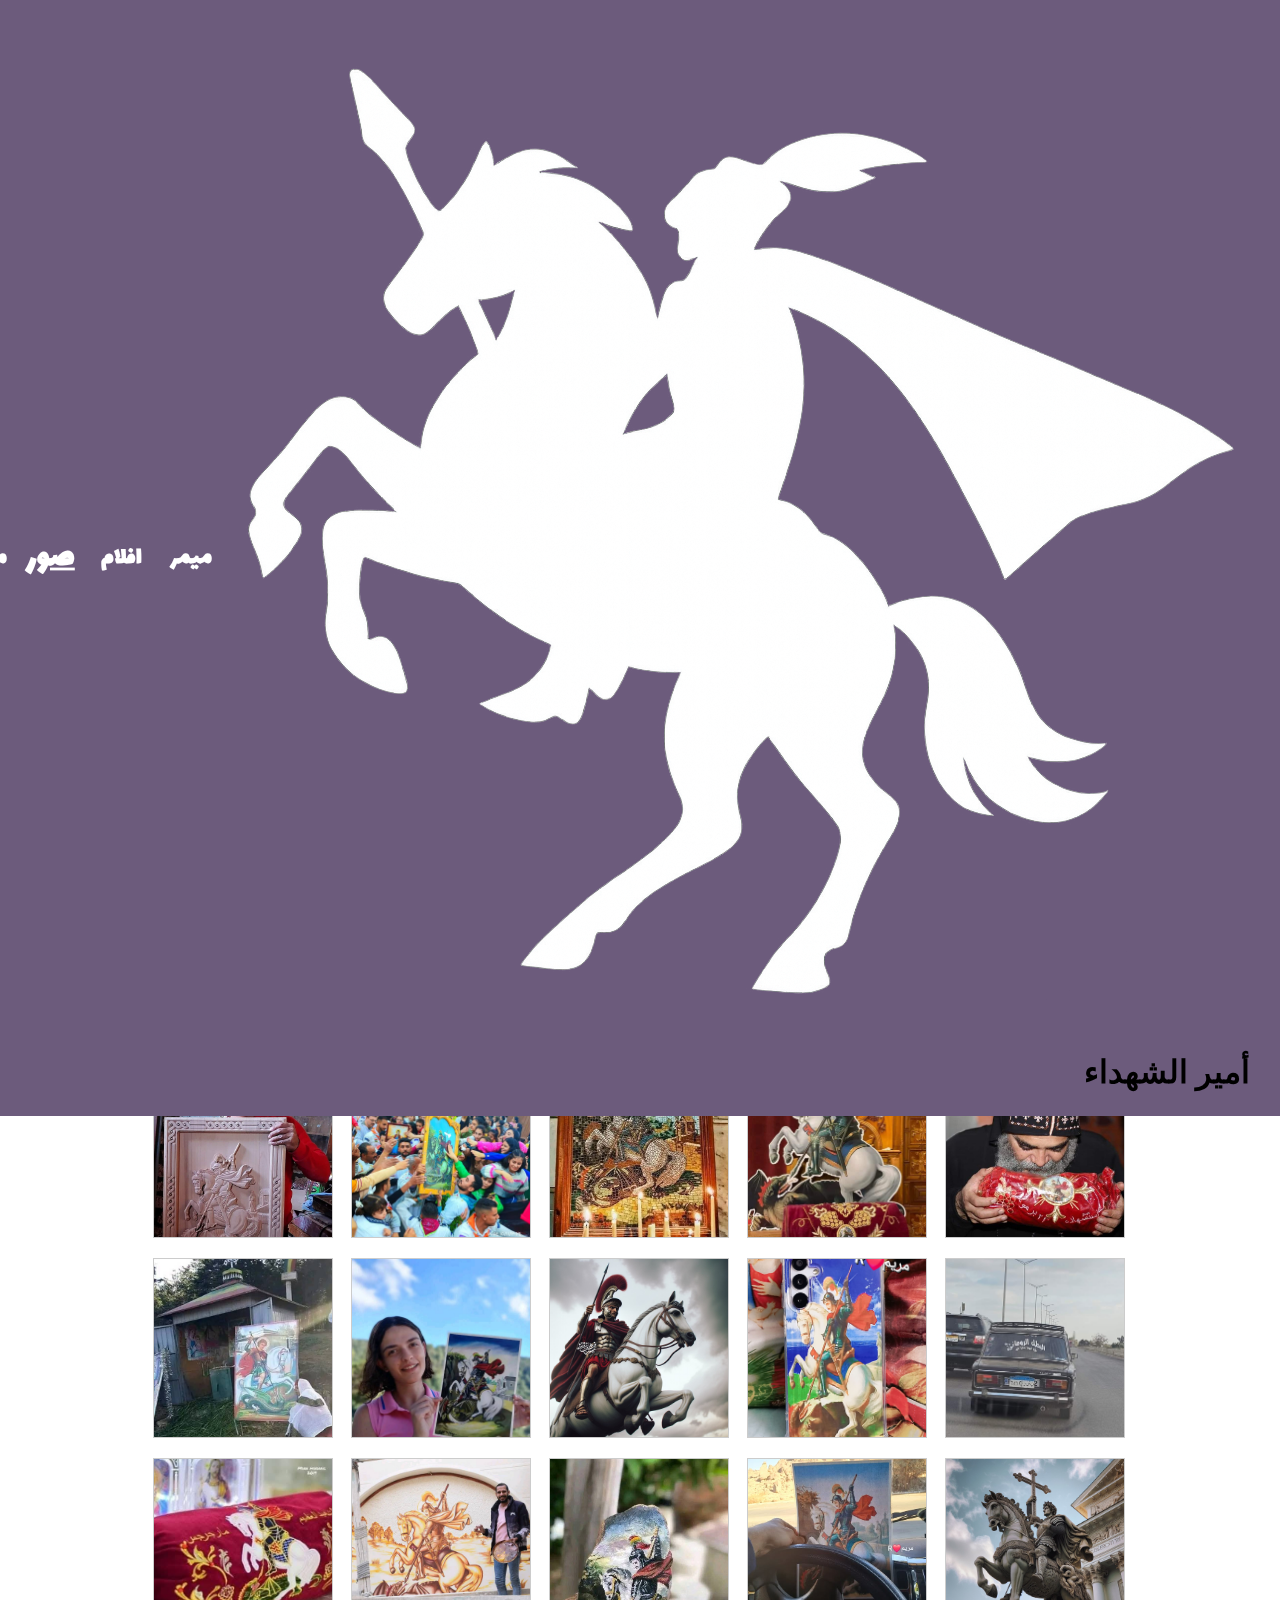
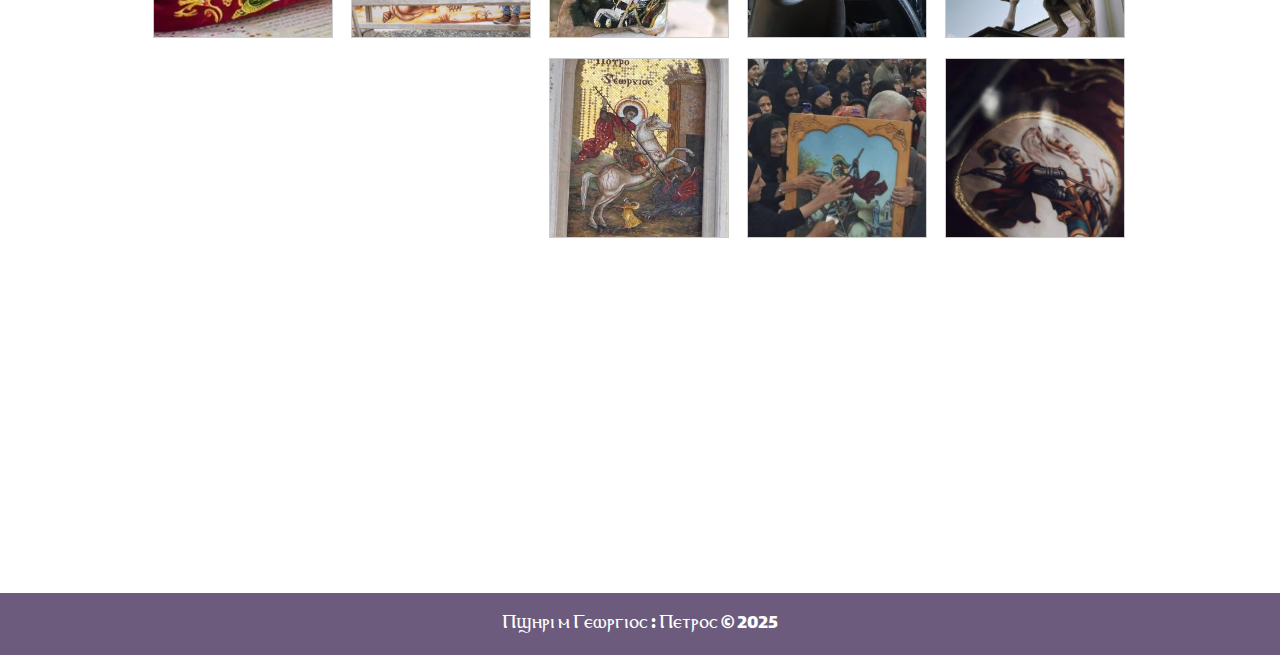
<file: gallery.html>
<!DOCTYPE html>
<html lang="en" dir="rtl">
  <head>
    <meta charset="UTF-8" />
    <link rel="shortcut icon" href="assets/fav-icon.png" type="image/x-icon">
    <link rel="stylesheet" href="assets/style.css" />
    <meta name="viewport" content="width=device-width, initial-scale=1.0" />
    <title>معرض الصور</title>
  </head>
  <body>
    <nav>
      <div>
        <img src="assets/logo.png" alt="St. George Logo" />
        <h1>أمير الشهداء</h1>
      </div>
      <ul>
        <li><h2><a href="index.html">ميمر</a></h2></li>
        <li><h2><a href="films.html">افلام</a></h2></li>
        <li><h2><a href="gallery.html" class="active">صور</a></h2></li>
        <li><h2><a href="melodies.html">مدائح</a></h2></li>
        <li><h2><a href="books.html">كتب</a></h2></li>
        <li><h2><a href="downloads.html">مكتبة</a></h2></li>
      </ul>
    </nav>
    
    <main>

      <div class="gallery-lead">
        <p>معرض الصور | Gallery</p>
      </div>

      <section class="gallery-container">
       

        <div class="photo">
          <a target="_blank" href="assets/photos/1.jpg">
            <img src="assets/photos/1.jpg" alt="St. George" width="600" height="400">
          </a>
        </div>
        
        <div class="photo">
          <a target="_blank" href="assets/photos/2.jpg">
            <img src="assets/photos/2.jpg" alt="St. George" width="600" height="400">
          </a>
        </div>
        
        <div class="photo">
          <a target="_blank" href="assets/photos/3.jpg">
            <img src="assets/photos/3.jpg" alt="St. George" width="600" height="400">
          </a>
        </div>
        
        <div class="photo">
          <a target="_blank" href="assets/photos/4.jpg">
            <img src="assets/photos/4.jpg" alt="St. George" width="600" height="400">
          </a>
        </div>

        <div class="photo">
          <a target="_blank" href="assets/photos/5.jpg">
            <img src="assets/photos/5.jpg" alt="St. George" width="600" height="400">
          </a>
        </div>

        <div class="photo">
          <a target="_blank" href="assets/photos/6.jpg">
            <img src="assets/photos/6.jpg" alt="St. George" width="600" height="400">
          </a>
        </div>

        <div class="photo"><a target="_blank" href="assets/photos/7.jpg"><img src="assets/photos/7.jpg" alt="St. George" width="600" height="400"></a></div>
        <div class="photo"><a target="_blank" href="assets/photos/8.jpg"><img src="assets/photos/8.jpg" alt="St. George" width="600" height="400"></a></div>
        <div class="photo"><a target="_blank" href="assets/photos/9.jpg"><img src="assets/photos/9.jpg" alt="St. George" width="600" height="400"></a></div>
        <div class="photo"><a target="_blank" href="assets/photos/10.jpg"><img src="assets/photos/10.jpg" alt="St. George" width="600" height="400"></a></div>
        <div class="photo"><a target="_blank" href="assets/photos/11.jpg"><img src="assets/photos/11.jpg" alt="St. George" width="600" height="400"></a></div>
        <div class="photo"><a target="_blank" href="assets/photos/12.jpg"><img src="assets/photos/12.jpg" alt="St. George" width="600" height="400"></a></div>
        <div class="photo"><a target="_blank" href="assets/photos/13.jpg"><img src="assets/photos/13.jpg" alt="St. George" width="600" height="400"></a></div>
        <div class="photo"><a target="_blank" href="assets/photos/14.jpg"><img src="assets/photos/14.jpg" alt="St. George" width="600" height="400"></a></div>
        <div class="photo"><a target="_blank" href="assets/photos/15.jpg"><img src="assets/photos/15.jpg" alt="St. George" width="600" height="400"></a></div>
        <div class="photo"><a target="_blank" href="assets/photos/16.jpg"><img src="assets/photos/16.jpg" alt="St. George" width="600" height="400"></a></div>
        <div class="photo"><a target="_blank" href="assets/photos/17.jpg"><img src="assets/photos/17.jpg" alt="St. George" width="600" height="400"></a></div>
        <div class="photo"><a target="_blank" href="assets/photos/18.jpg"><img src="assets/photos/18.jpg" alt="St. George" width="600" height="400"></a></div>
        <div class="photo"><a target="_blank" href="assets/photos/19.jpg"><img src="assets/photos/19.jpg" alt="St. George" width="600" height="400"></a></div>
        <div class="photo"><a target="_blank" href="assets/photos/20.jpg"><img src="assets/photos/20.jpg" alt="St. George" width="600" height="400"></a></div>
        <div class="photo"><a target="_blank" href="assets/photos/21.jpg"><img src="assets/photos/21.jpg" alt="St. George" width="600" height="400"></a></div>
        <div class="photo"><a target="_blank" href="assets/photos/22.jpg"><img src="assets/photos/22.jpg" alt="St. George" width="600" height="400"></a></div>
        <div class="photo"><a target="_blank" href="assets/photos/23.jpg"><img src="assets/photos/23.jpg" alt="St. George" width="600" height="400"></a></div>
        <div class="photo"><a target="_blank" href="assets/photos/24.jpg"><img src="assets/photos/24.jpg" alt="St. George" width="600" height="400"></a></div>
        <div class="photo"><a target="_blank" href="assets/photos/25.jpg"><img src="assets/photos/25.jpg" alt="St. George" width="600" height="400"></a></div>
        <div class="photo"><a target="_blank" href="assets/photos/26.jpg"><img src="assets/photos/26.jpg" alt="St. George" width="600" height="400"></a></div>
        <div class="photo"><a target="_blank" href="assets/photos/27.jpg"><img src="assets/photos/27.jpg" alt="St. George" width="600" height="400"></a></div>
        <div class="photo"><a target="_blank" href="assets/photos/28.jpg"><img src="assets/photos/28.jpg" alt="St. George" width="600" height="400"></a></div>
        <div class="photo"><a target="_blank" href="assets/photos/29.jpg"><img src="assets/photos/29.jpg" alt="St. George" width="600" height="400"></a></div>
        <div class="photo"><a target="_blank" href="assets/photos/30.jpg"><img src="assets/photos/30.jpg" alt="St. George" width="600" height="400"></a></div>
        <div class="photo"><a target="_blank" href="assets/photos/31.jpg"><img src="assets/photos/31.jpg" alt="St. George" width="600" height="400"></a></div>
        <div class="photo"><a target="_blank" href="assets/photos/32.jpg"><img src="assets/photos/32.jpg" alt="St. George" width="600" height="400"></a></div>
        <div class="photo"><a target="_blank" href="assets/photos/33.jpg"><img src="assets/photos/33.jpg" alt="St. George" width="600" height="400"></a></div>
        <div class="photo"><a target="_blank" href="assets/photos/34.jpg"><img src="assets/photos/34.jpg" alt="St. George" width="600" height="400"></a></div>
        <div class="photo"><a target="_blank" href="assets/photos/35.jpg"><img src="assets/photos/35.jpg" alt="St. George" width="600" height="400"></a></div>
        <div class="photo"><a target="_blank" href="assets/photos/36.jpg"><img src="assets/photos/36.jpg" alt="St. George" width="600" height="400"></a></div>
        <div class="photo"><a target="_blank" href="assets/photos/37.jpg"><img src="assets/photos/37.jpg" alt="St. George" width="600" height="400"></a></div>
        <div class="photo"><a target="_blank" href="assets/photos/38.png"><img src="assets/photos/38.png" alt="St. George" width="600" height="400"></a></div>
  
      </section>
    </main>

    <div style="margin-top: 350px"></div>

    <footer>
      <p>Ⲡϣⲏⲣⲓ ⲙ Ⲅⲉⲱⲣⲅⲓⲟⲥ : Ⲡⲉⲧⲣⲟⲥ © 2025</p>
    </footer>

    
  </body>
</html>
</file>
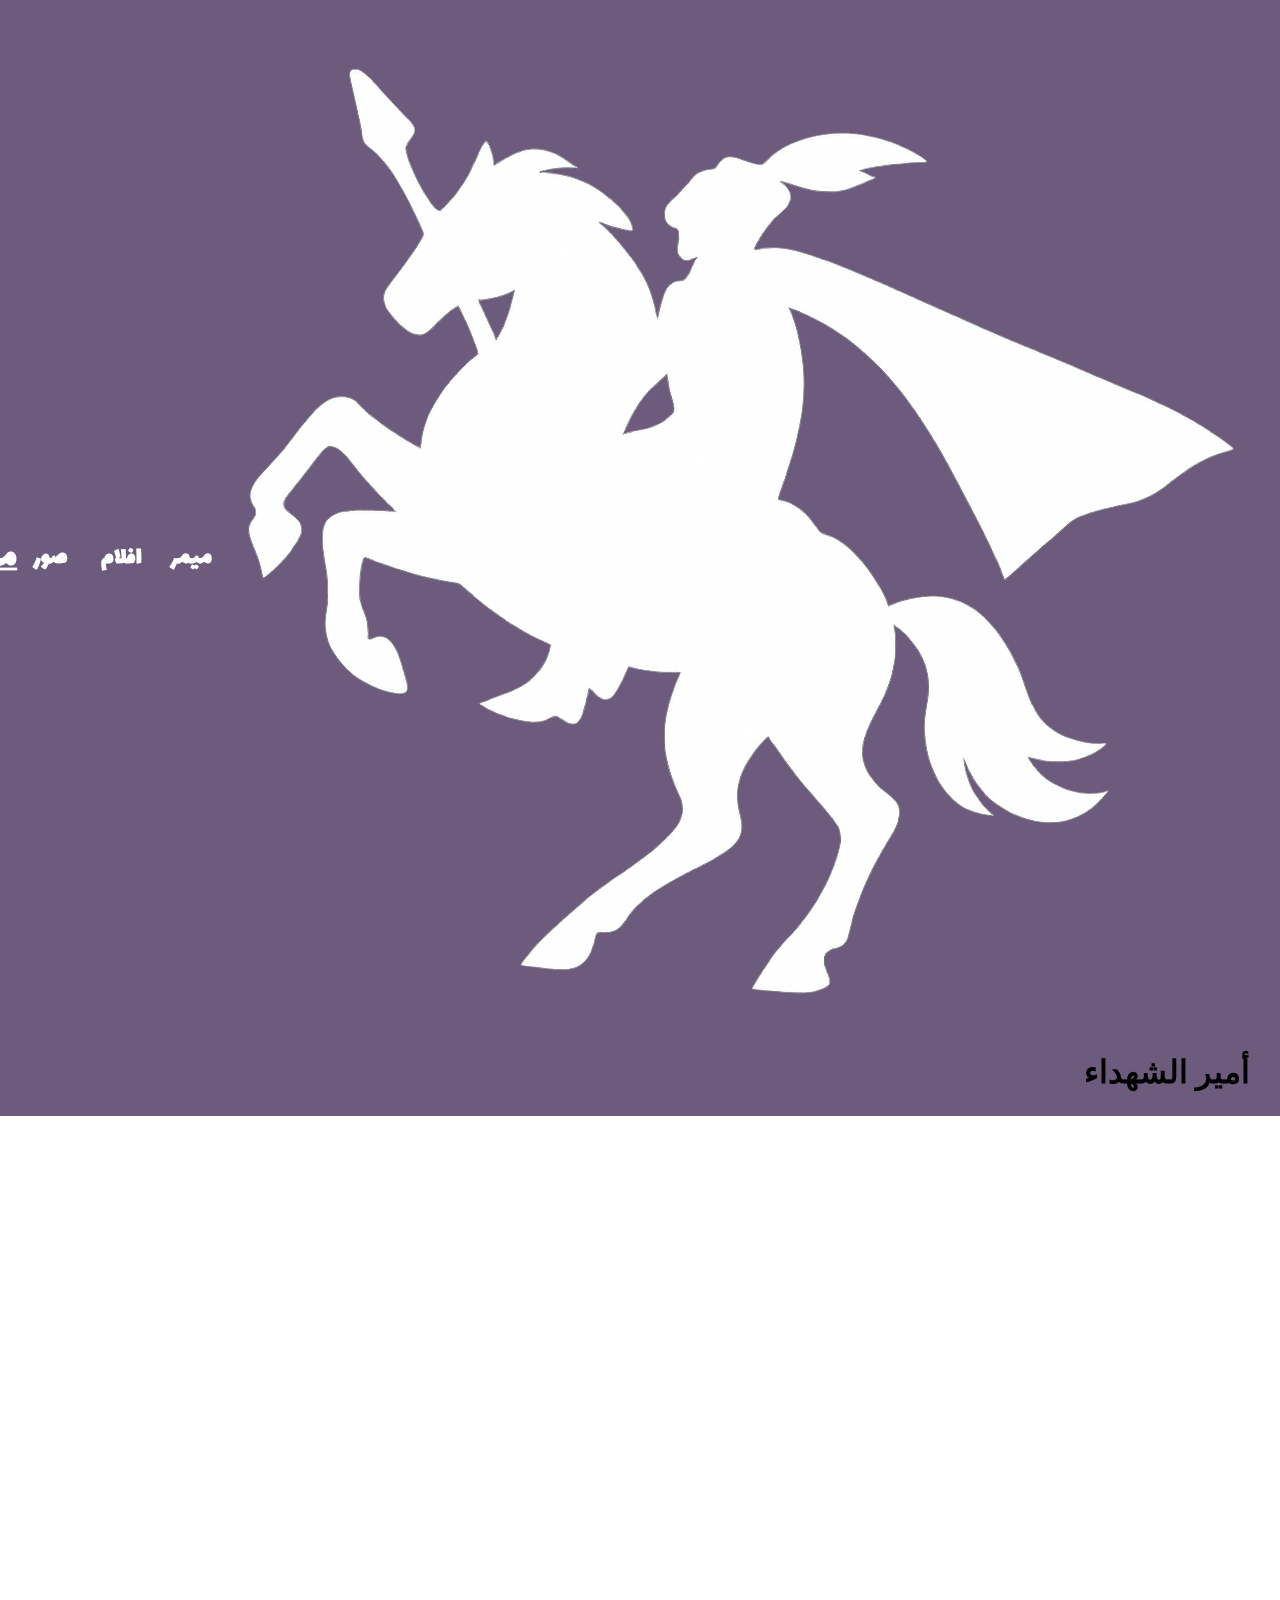
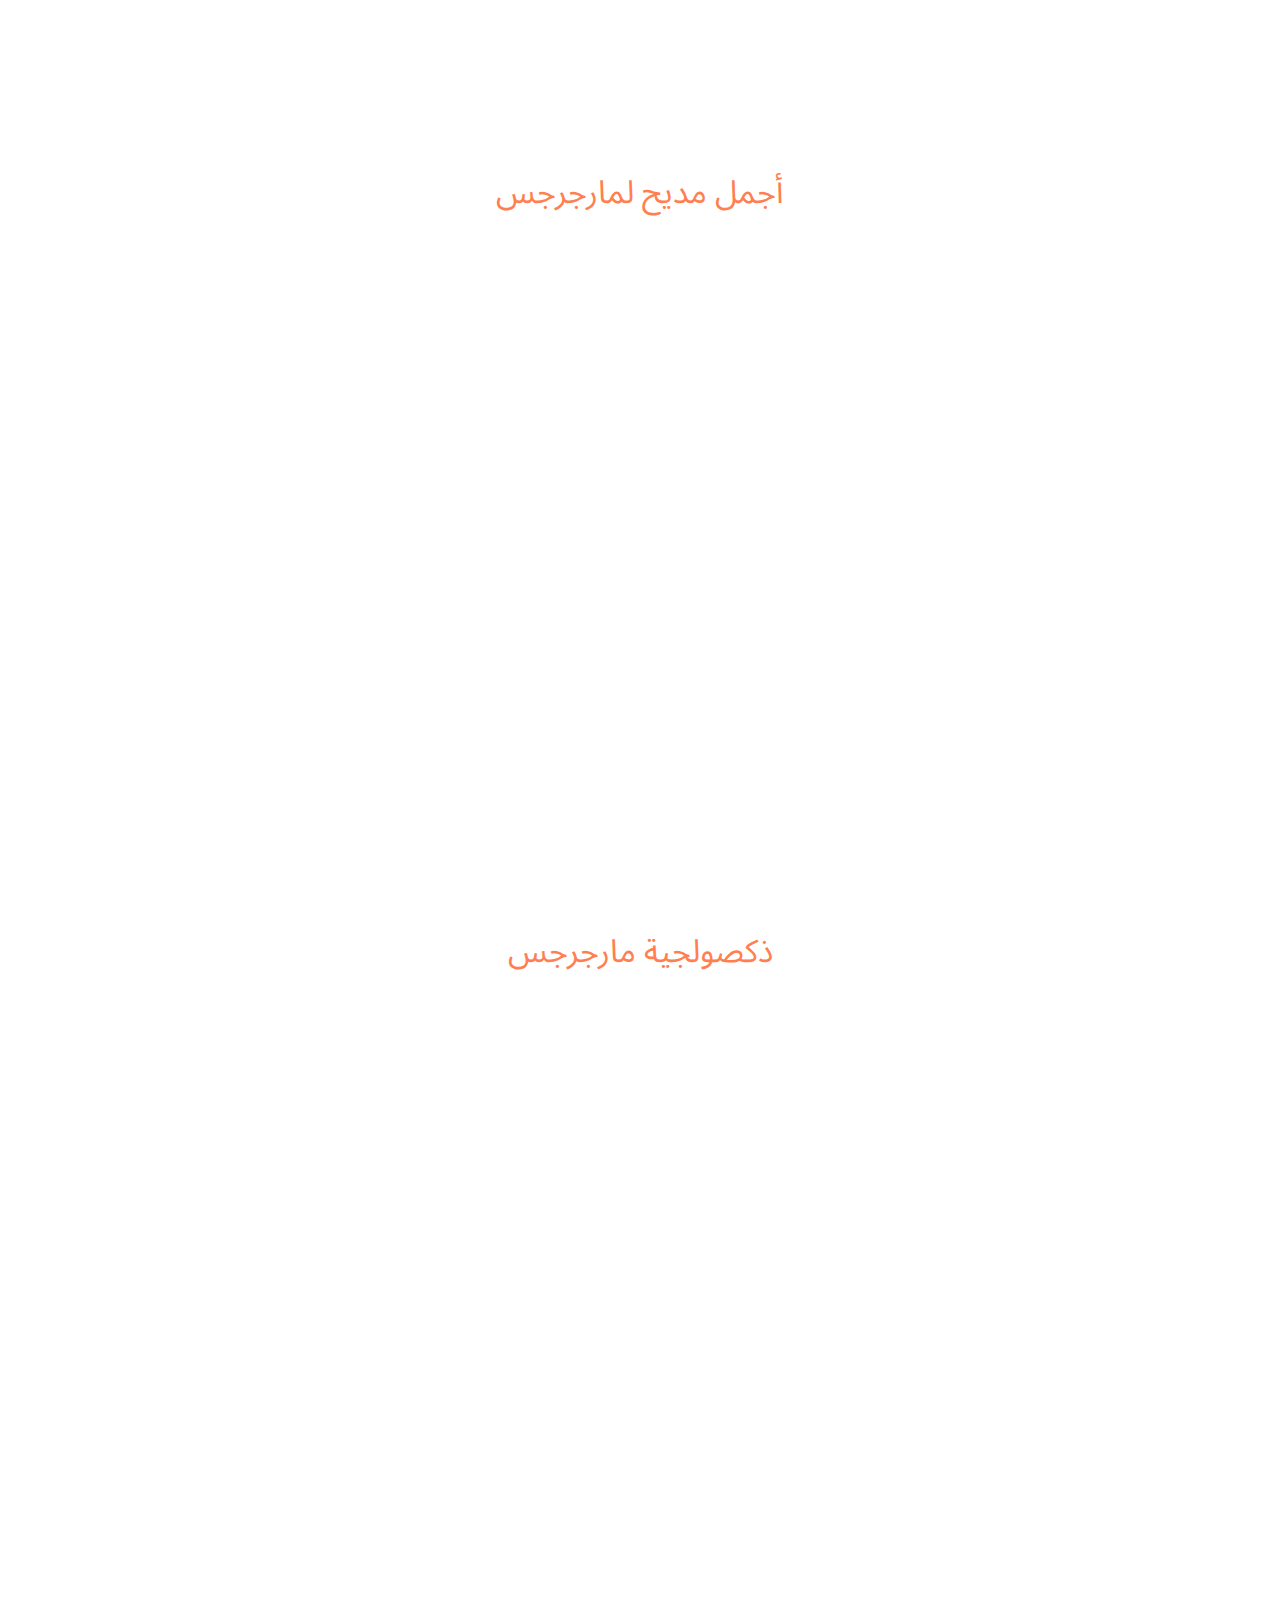
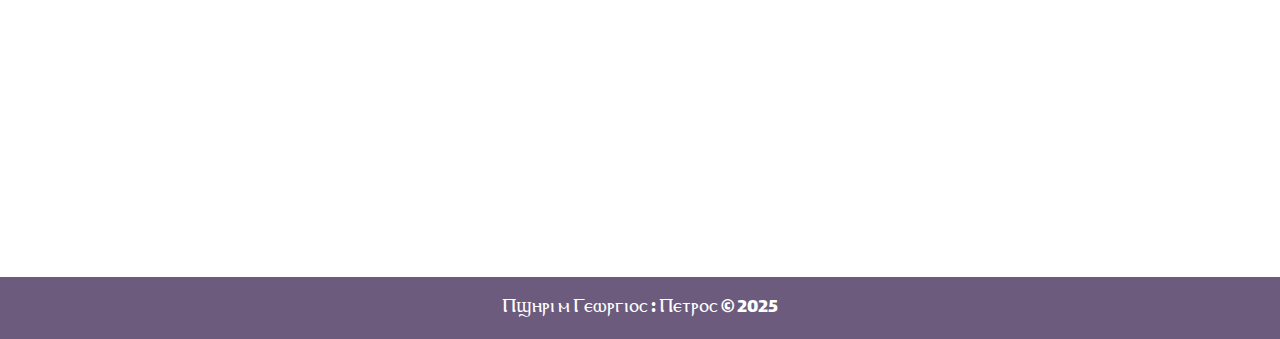
<file: melodies.html>
<!DOCTYPE html>
<html lang="en" dir="rtl">
  <head>
    <meta charset="UTF-8" />
    <link rel="shortcut icon" href="assets/fav-icon.png" type="image/x-icon">
    <link rel="stylesheet" href="assets/style.css" />
    <meta name="viewport" content="width=device-width, initial-scale=1.0" />
    <title>مدائح الأمير</title>
  </head>
  <body>
    <nav>
      <div>
        <img src="assets/logo.png" alt="St. George Logo" />
        <h1>أمير الشهداء</h1>
      </div>
      <ul>
        <li><h2><a href="index.html">ميمر</a></h2></li>
        <li><h2><a href="films.html">افلام</a></h2></li>
        <li><h2><a href="gallery.html">صور</a></h2></li>
        <li><h2><a href="melodies.html" class="active">مدائح</a></h2></li>
        <li><h2><a href="books.html">كتب</a></h2></li>
        <li><h2><a href="downloads.html">مكتبة</a></h2></li>
      </ul>
    </nav>
    <main>
      <section class="films-container">

        <!-- يا بطل الأبطال يا شهيد كل العصور -->
        <div class="lead">
          <p>يا بطل الأبطال يا شهيد كل العصور</p>
        </div>
        <div class="video-container">
          <iframe 
            src="https://www.youtube.com/embed/_VmMEi-xgE"
            title="YouTube video player"
            frameborder="0"
            allow="accelerometer; autoplay; clipboard-write; encrypted-media; gyroscope; picture-in-picture; web-share"
            referrerpolicy="strict-origin-when-cross-origin"
            allowfullscreen>
          </iframe>
        </div>

        <!-- السلام لك يا جاورجيوس ذو الاسم الاعظم -->
        <div class="lead">
          <p>السلام لك يا جاورجيوس ذو الاسم الاعظم</p>
        </div>
        <div class="video-container">
          <iframe src="https://www.youtube.com/embed/U9TQOzPrj7s" 
          title="YouTube video player" 
          frameborder="0" 
          allow="accelerometer; autoplay; clipboard-write; encrypted-media; gyroscope; picture-in-picture; web-share" 
          referrerpolicy="strict-origin-when-cross-origin" 
          allowfullscreen>
        </iframe>
        </div>

        <!-- أجمل مديح لمارجرجس -->
        <div class="lead">
          <p>أجمل مديح لمارجرجس</p>
        </div>
        <div class="video-container">
          <iframe src="https://www.youtube.com/embed/P1p415ekPPs" 
          title="YouTube video player" 
          frameborder="0" 
          allow="accelerometer; autoplay; clipboard-write; encrypted-media; gyroscope; picture-in-picture; web-share" 
          referrerpolicy="strict-origin-when-cross-origin" 
          allowfullscreen>
        </iframe>
        </div>

        <!-- ذكصولجية مارجرجس -->
        <div class="lead">
          <p>ذكصولجية مارجرجس</p>
        </div>
        <div class="video-container">
          <iframe src="https://www.youtube.com/embed/OFi36xqbSBM" 
          title="YouTube video player" 
          frameborder="0" 
          allow="accelerometer; autoplay; clipboard-write; encrypted-media; gyroscope; picture-in-picture; web-share" 
          referrerpolicy="strict-origin-when-cross-origin" 
          allowfullscreen>
        </iframe>
        </div>
      </section>

      <div style="margin-block-start: 350px"></div>

      <footer>
        <p>Ⲡϣⲏⲣⲓ ⲙ Ⲅⲉⲱⲣⲅⲓⲟⲥ : Ⲡⲉⲧⲣⲟⲥ © 2025</p>
      </footer>

    </main>
  </body>
</html>
</file>
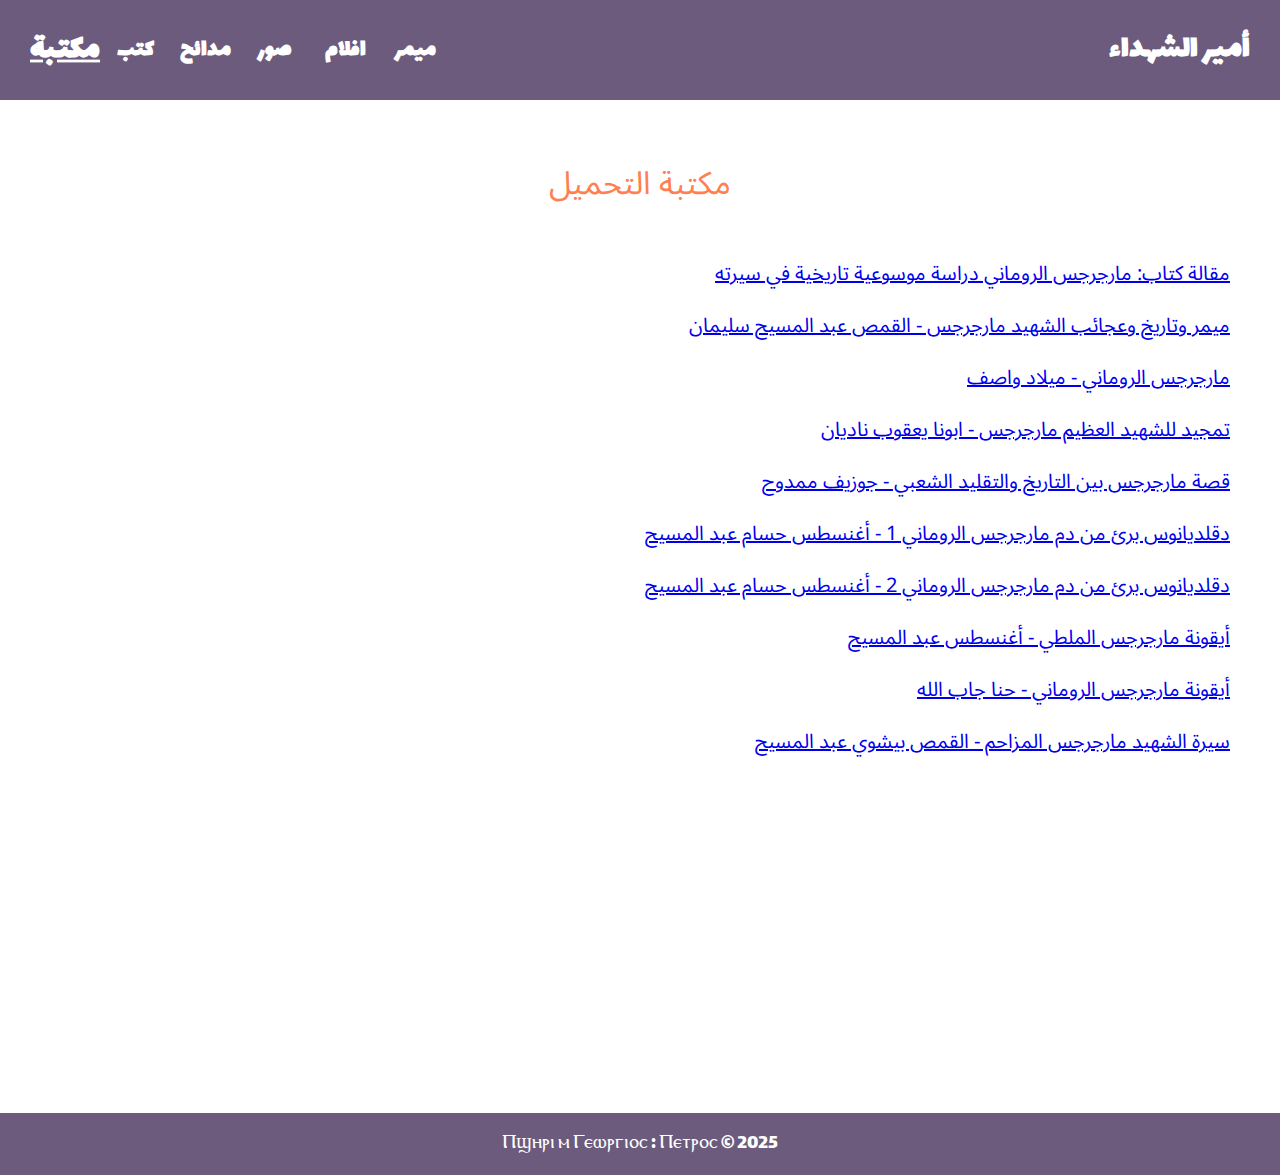
<file: Backups/Version 1/downloads.html>
<!DOCTYPE html>
<html lang="en" dir="rtl">
  <head>
    <meta charset="UTF-8" />
    <link rel="stylesheet" href="assets/style.css" />
    <meta name="viewport" content="width=device-width, initial-scale=1.0" />
    <title>مكتبة التحميل</title>
  </head>
  <body>
    <nav>
      <h1>أمير الشهداء</h1>
      <ul>
        <li><h2><a href="index.html">ميمر</a></h2></li>
        <li><h2><a href="films.html">افلام</a></h2></li>
        <li><h2><a href="gallery.html">صور</a></h2></li>
        <li><h2><a href="melodies.html">مدائح</a></h2></li>
        <li><h2><a href="books.html">كتب</a></h2></li>
        <li><h2><a href="downloads.html" class="active">مكتبة</a></h2></li>
      </ul>
    </nav>
    <section class="lead">
      <p>مكتبة التحميل</p>
    </section>
    <main>
      <section class="downloads-container">
        <a href="assets/downloads/مقالة_كتاب_مارجرجس_الروماني_دراسة_موسوعية_تاريخية_في_سيرته.pdf" target="_blank">مقالة كتاب: مارجرجس الروماني دراسة موسوعية تاريخية في سيرته</a>
        <a href="assets/downloads/ميمر_وتاريخ_وعجائب_الشهيد_مارجرجس-القمص_عبدالمسيح_سليمان.pdf" target="_blank">ميمر وتاريخ وعجائب الشهيد مارجرجس - القمص عبد المسيح سليمان</a>
        <a href="assets/downloads/مارجرجس_الروماني-ميلاد_واصف.pdf" target="_blank">مارجرجس الروماني - ميلاد واصف</a>
        <a href="assets/downloads/تمجيد_للشهيد_العظيم_مارجرجس-يعقوب_ناديان.pdf" target="_blank">تمجيد للشهيد العظيم مارجرجس - ابونا يعقوب ناديان</a>
        <a href="assets/downloads/قصة_مارجرجس_بين_التاريخ_والتقليد_الشعبي-جوزيف_ممدوح.pdf" target="_blank">قصة مارجرجس بين التاريخ والتقليد الشعبي - جوزيف ممدوح</a>
        <a href="assets/downloads/دقلديانوس_برئ_من_دم_مارجرجس_الروماني1-أغنسطس_حسام_عبدالمسيح.pdf" target="_blank">دقلديانوس برئ من دم مارجرجس الروماني 1 - أغنسطس حسام عبد المسيح</a>
        <a href="assets/downloads/دقلديانوس_برئ_من_دم_مارجرجس_الروماني2-أغنسطس_حسام_عبدالمسيح.pdf" target="_blank">دقلديانوس برئ من دم مارجرجس الروماني 2 - أغنسطس حسام عبد المسيح</a>
        <a href="assets/downloads/أيقونة_مارجرجس_الملطي-أغنسطس_عبدالمسيح.pdf" target="_blank">أيقونة مارجرجس الملطي - أغنسطس عبد المسيح</a>
        <a href="assets/downloads/أيقونة_مارجرجس_الروماني-حنا_جاب_الله.pdf" target="_blank">أيقونة مارجرجس الروماني - حنا جاب الله</a>
        <a href="assets/downloads/سيرة_الشهيد_مارجرجس_المزاحم-القمص_بيشوي_عبدالمسيح.pdf" target="_blank">سيرة الشهيد مارجرجس المزاحم - القمص بيشوي عبد المسيح</a>
        </div>
      </section>
    </main>

    <div style="margin-top: 350px"></div>

    <footer>
      <p>Ⲡϣⲏⲣⲓ ⲙ Ⲅⲉⲱⲣⲅⲓⲟⲥ : Ⲡⲉⲧⲣⲟⲥ © 2025</p>
    </footer>

    
  </body>
</html>
</file>
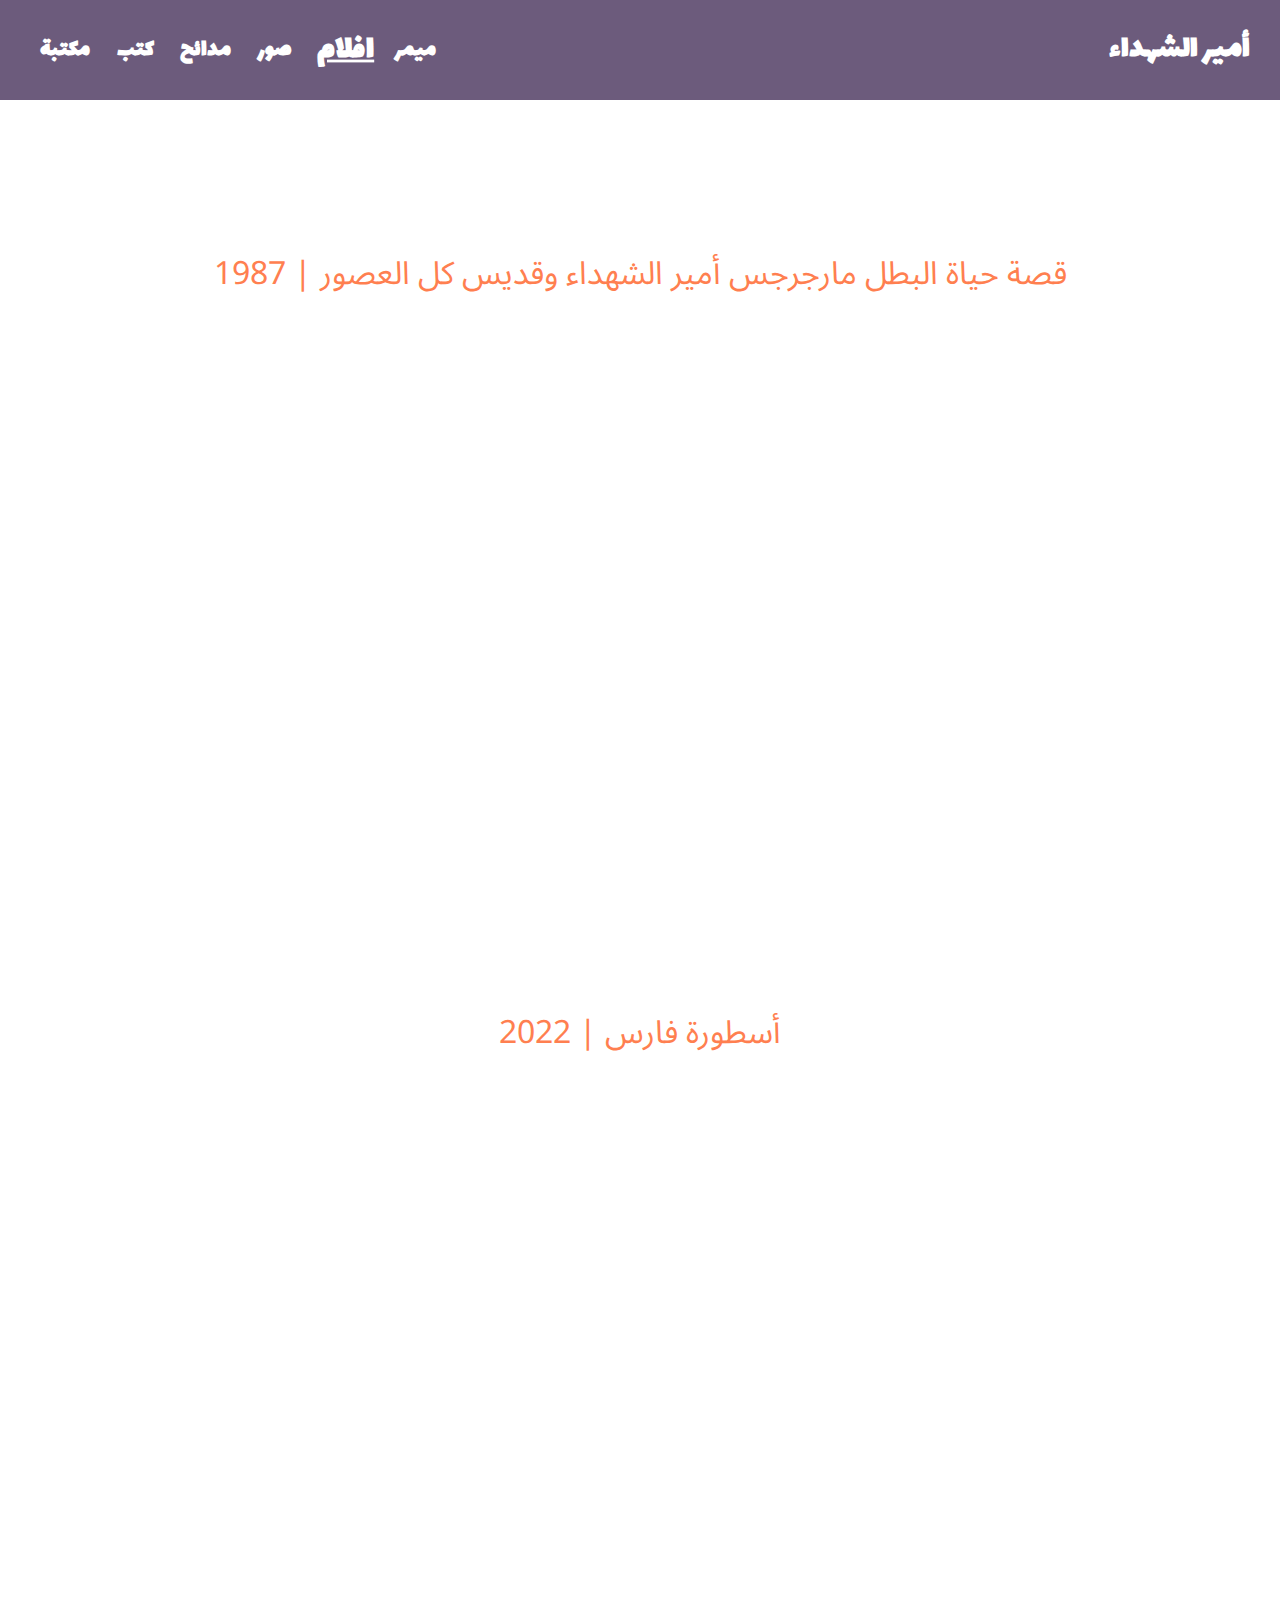
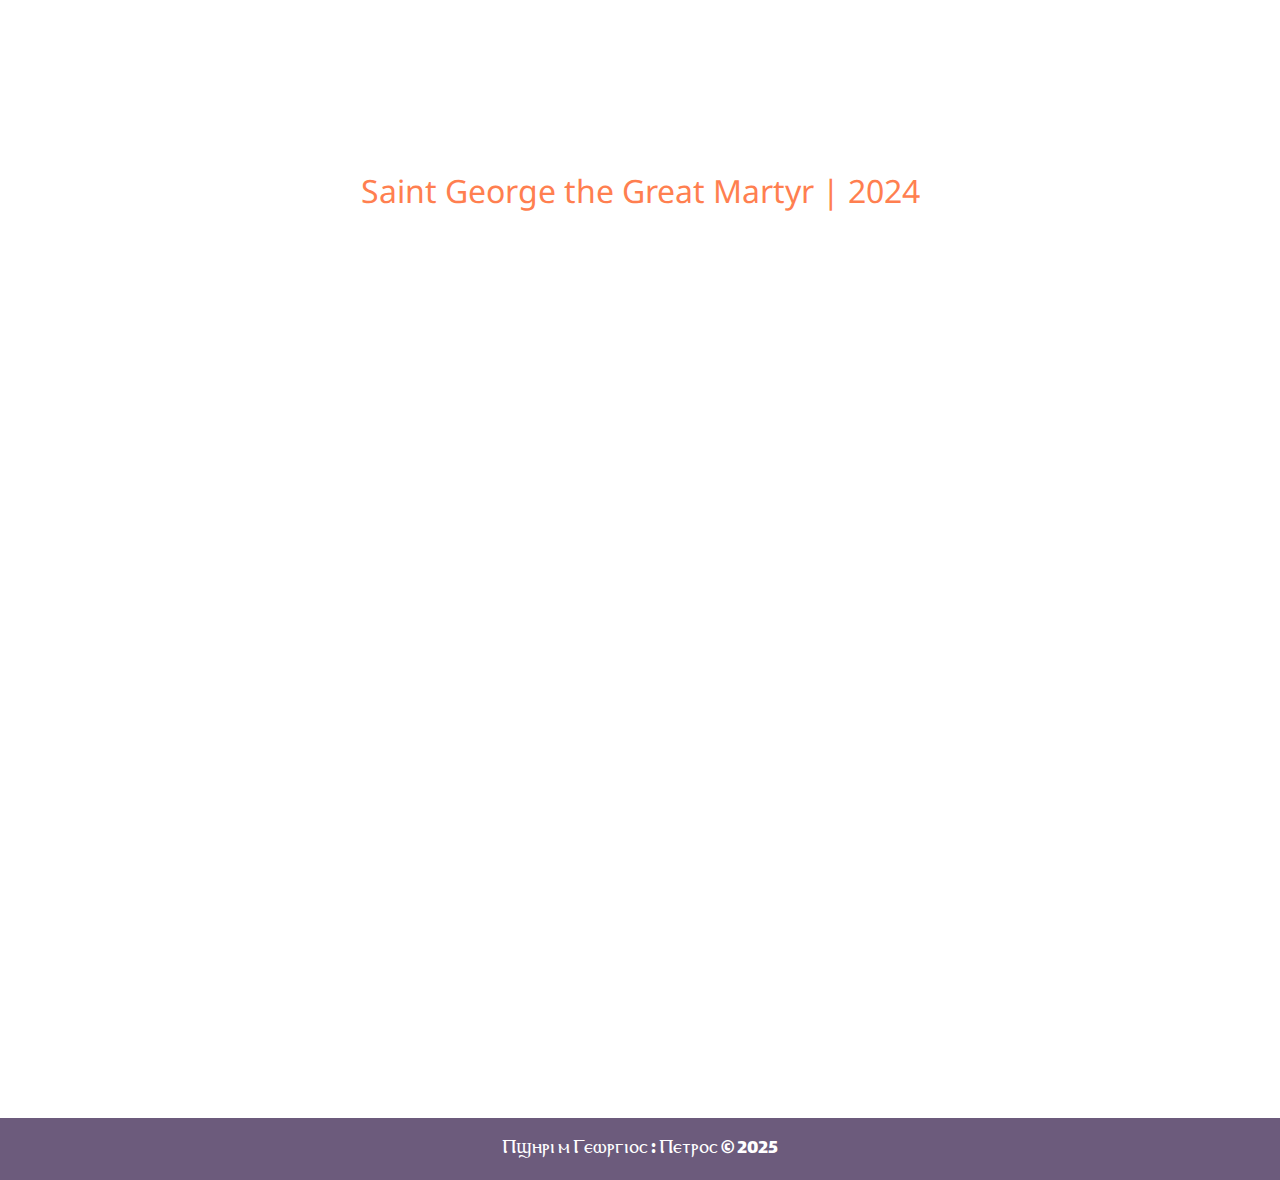
<file: Backups/Version 1/films.html>
<!DOCTYPE html>
<html lang="en" dir="rtl">
  <head>
    <meta charset="UTF-8" />
    <link rel="stylesheet" href="assets/style.css" />
    <meta name="viewport" content="width=device-width, initial-scale=1.0" />
    <title>افلام</title>

  </head>
  <body>
    <nav>
      <h1>أمير الشهداء</h1>
      <ul>
        <li><h2><a href="index.html">ميمر</a></h2></li>
        <li><h2><a href="films.html" class="active">افلام</a></h2></li>
        <li><h2><a href="gallery.html">صور</a></h2></li>
        <li><h2><a href="melodies.html">مدائح</a></h2></li>
        <li><h2><a href="books.html">كتب</a></h2></li>
        <li><h2><a href="downloads.html">مكتبة</a></h2></li>
      </ul>
    </nav>
    
    <main>
      <section class="films-container">

        <!-- قصة حياة البطل مارجرجس أمير الشهداء وقديس كل العصور | 1987 -->
        <div class="lead">
          <p>قصة حياة البطل مارجرجس أمير الشهداء وقديس كل العصور | 1987</p>
        </div>
        <div class="video-container">
          <iframe 
            src="https://www.youtube.com/embed/nFx_f0WAjE4"
            title="YouTube video player"
            frameborder="0"
            allow="accelerometer; autoplay; clipboard-write; encrypted-media; gyroscope; picture-in-picture; web-share"
            referrerpolicy="strict-origin-when-cross-origin"
            allowfullscreen>
          </iframe>
        </div>

        <!-- أسطورة فارس | 2022 -->
        <div class="lead">
          <p>أسطورة فارس | 2022</p>
        </div>
        <div class="video-container">
          <iframe src="https://www.youtube.com/embed/-7H7VgkpY6U" 
          title="YouTube video player" 
          frameborder="0" 
          allow="accelerometer; autoplay; clipboard-write; encrypted-media; gyroscope; picture-in-picture; web-share" 
          referrerpolicy="strict-origin-when-cross-origin" 
          allowfullscreen>
        </iframe>
        </div>

        <!-- Jorge da Capadócia | 2024 -->
        <!-- <div class="lead">
          <p>Jorge da Capadócia | 2024</p>
        </div>
        <div class="video-container">
          <iframe src="https://www.youtube.com/embed/cyogqjxlZb8" 
          title="YouTube video player" 
          frameborder="0" 
          allow="accelerometer; autoplay; clipboard-write; encrypted-media; gyroscope; picture-in-picture; web-share" 
          referrerpolicy="strict-origin-when-cross-origin" 
          allowfullscreen>
        </iframe>
        </div> -->

        <!-- Saint George the Great Martyr | 2024 -->
        <div class="lead">
          <p>Saint George the Great Martyr | 2024</p>
        </div>
        <div class="video-container">
          <iframe src="https://www.youtube.com/embed/DdCqUVEQFYk" 
          title="YouTube video player" 
          frameborder="0" 
          allow="accelerometer; autoplay; clipboard-write; encrypted-media; gyroscope; picture-in-picture; web-share" 
          referrerpolicy="strict-origin-when-cross-origin" 
          allowfullscreen>
        </iframe>
        </div>
      </section>

      <div style="margin-top: 350px"></div>

      <footer>
        <p>Ⲡϣⲏⲣⲓ ⲙ Ⲅⲉⲱⲣⲅⲓⲟⲥ : Ⲡⲉⲧⲣⲟⲥ © 2025</p>
      </footer>

    </main>
  </body>
</html>
</file>
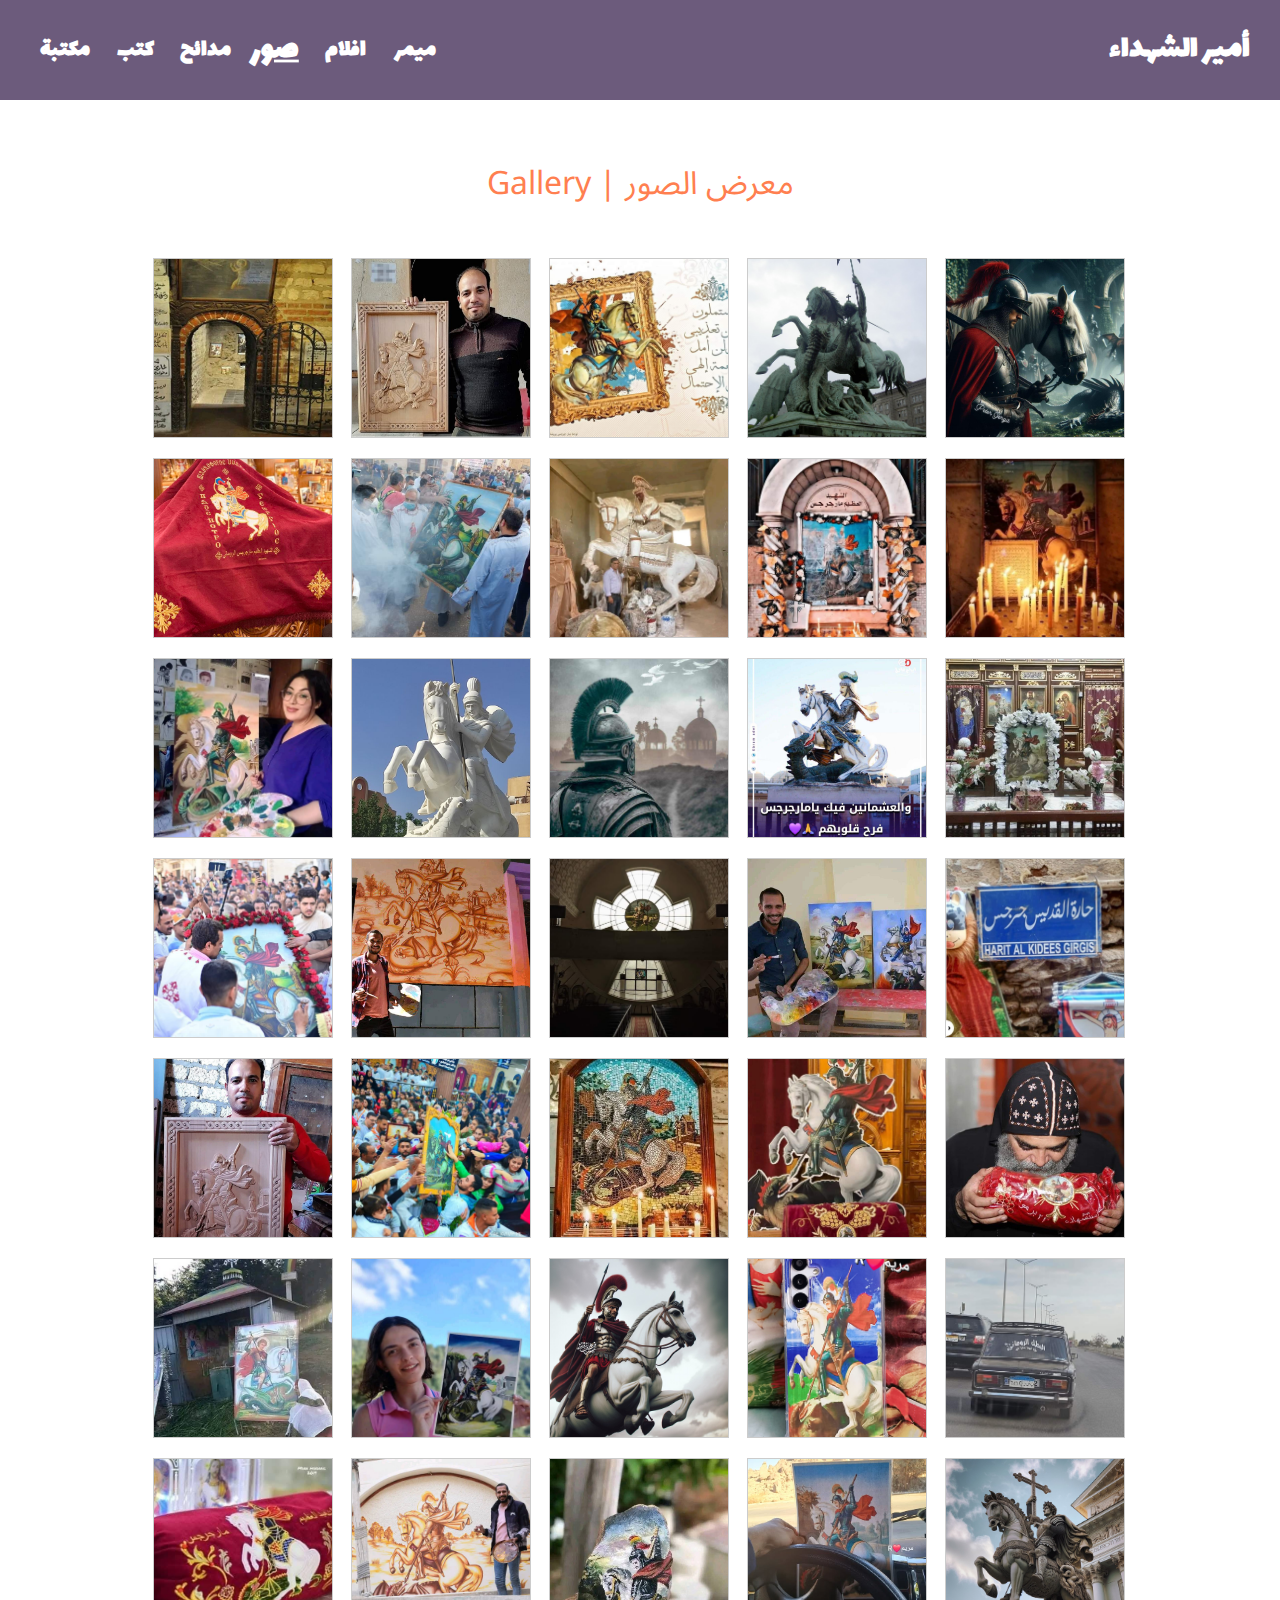
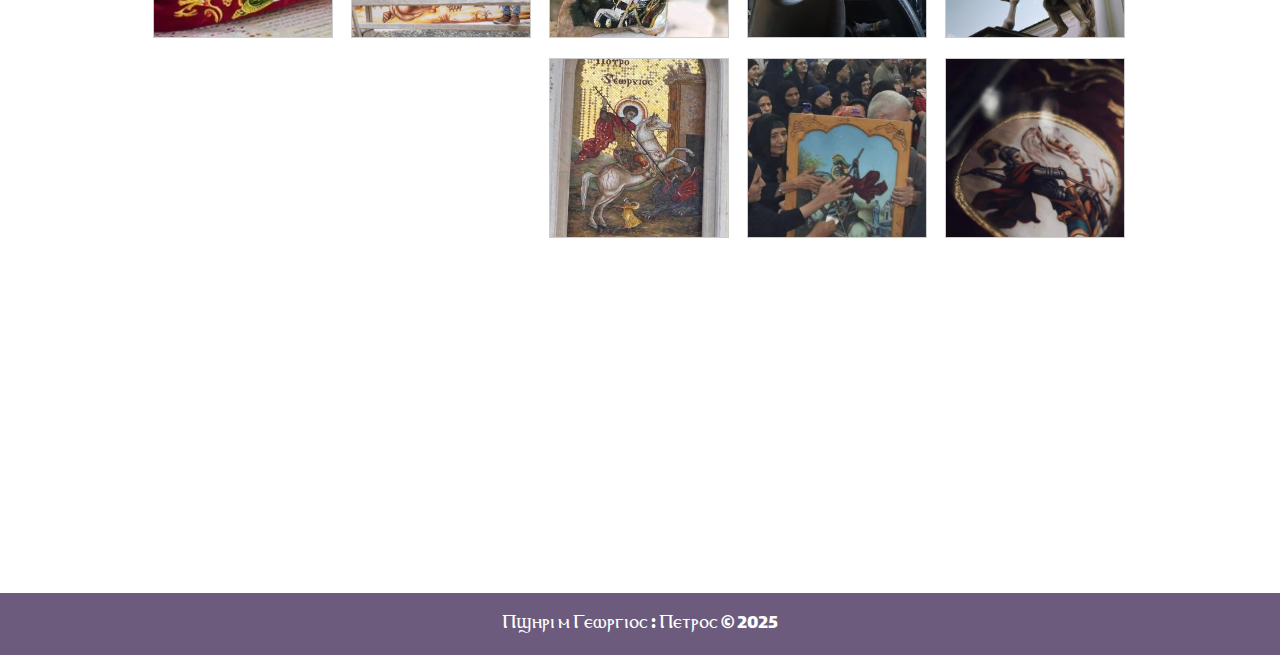
<file: Backups/Version 1/gallery.html>
<!DOCTYPE html>
<html lang="en" dir="rtl">
  <head>
    <meta charset="UTF-8" />
    <link rel="stylesheet" href="assets/style.css" />
    <meta name="viewport" content="width=device-width, initial-scale=1.0" />
    <title>معرض الصور</title>
  </head>
  <body>
    <nav>
      <h1>أمير الشهداء</h1>
      <ul>
        <li><h2><a href="index.html">ميمر</a></h2></li>
        <li><h2><a href="films.html">افلام</a></h2></li>
        <li><h2><a href="gallery.html" class="active">صور</a></h2></li>
        <li><h2><a href="melodies.html">مدائح</a></h2></li>
        <li><h2><a href="books.html">كتب</a></h2></li>
        <li><h2><a href="downloads.html">مكتبة</a></h2></li>
      </ul>
    </nav>
    
    <main>

      <div class="gallery-lead">
        <p>معرض الصور | Gallery</p>
      </div>

      <section class="gallery-container">
       

        <div class="photo">
          <a target="_blank" href="assets/photos/1.jpg">
            <img src="assets/photos/1.jpg" alt="St. George" width="600" height="400">
          </a>
        </div>
        
        <div class="photo">
          <a target="_blank" href="assets/photos/2.jpg">
            <img src="assets/photos/2.jpg" alt="St. George" width="600" height="400">
          </a>
        </div>
        
        <div class="photo">
          <a target="_blank" href="assets/photos/3.jpg">
            <img src="assets/photos/3.jpg" alt="St. George" width="600" height="400">
          </a>
        </div>
        
        <div class="photo">
          <a target="_blank" href="assets/photos/4.jpg">
            <img src="assets/photos/4.jpg" alt="St. George" width="600" height="400">
          </a>
        </div>

        <div class="photo">
          <a target="_blank" href="assets/photos/5.jpg">
            <img src="assets/photos/5.jpg" alt="St. George" width="600" height="400">
          </a>
        </div>

        <div class="photo">
          <a target="_blank" href="assets/photos/6.jpg">
            <img src="assets/photos/6.jpg" alt="St. George" width="600" height="400">
          </a>
        </div>

        <div class="photo"><a target="_blank" href="assets/photos/7.jpg"><img src="assets/photos/7.jpg" alt="St. George" width="600" height="400"></a></div>
        <div class="photo"><a target="_blank" href="assets/photos/8.jpg"><img src="assets/photos/8.jpg" alt="St. George" width="600" height="400"></a></div>
        <div class="photo"><a target="_blank" href="assets/photos/9.jpg"><img src="assets/photos/9.jpg" alt="St. George" width="600" height="400"></a></div>
        <div class="photo"><a target="_blank" href="assets/photos/10.jpg"><img src="assets/photos/10.jpg" alt="St. George" width="600" height="400"></a></div>
        <div class="photo"><a target="_blank" href="assets/photos/11.jpg"><img src="assets/photos/11.jpg" alt="St. George" width="600" height="400"></a></div>
        <div class="photo"><a target="_blank" href="assets/photos/12.jpg"><img src="assets/photos/12.jpg" alt="St. George" width="600" height="400"></a></div>
        <div class="photo"><a target="_blank" href="assets/photos/13.jpg"><img src="assets/photos/13.jpg" alt="St. George" width="600" height="400"></a></div>
        <div class="photo"><a target="_blank" href="assets/photos/14.jpg"><img src="assets/photos/14.jpg" alt="St. George" width="600" height="400"></a></div>
        <div class="photo"><a target="_blank" href="assets/photos/15.jpg"><img src="assets/photos/15.jpg" alt="St. George" width="600" height="400"></a></div>
        <div class="photo"><a target="_blank" href="assets/photos/16.jpg"><img src="assets/photos/16.jpg" alt="St. George" width="600" height="400"></a></div>
        <div class="photo"><a target="_blank" href="assets/photos/17.jpg"><img src="assets/photos/17.jpg" alt="St. George" width="600" height="400"></a></div>
        <div class="photo"><a target="_blank" href="assets/photos/18.jpg"><img src="assets/photos/18.jpg" alt="St. George" width="600" height="400"></a></div>
        <div class="photo"><a target="_blank" href="assets/photos/19.jpg"><img src="assets/photos/19.jpg" alt="St. George" width="600" height="400"></a></div>
        <div class="photo"><a target="_blank" href="assets/photos/20.jpg"><img src="assets/photos/20.jpg" alt="St. George" width="600" height="400"></a></div>
        <div class="photo"><a target="_blank" href="assets/photos/21.jpg"><img src="assets/photos/21.jpg" alt="St. George" width="600" height="400"></a></div>
        <div class="photo"><a target="_blank" href="assets/photos/22.jpg"><img src="assets/photos/22.jpg" alt="St. George" width="600" height="400"></a></div>
        <div class="photo"><a target="_blank" href="assets/photos/23.jpg"><img src="assets/photos/23.jpg" alt="St. George" width="600" height="400"></a></div>
        <div class="photo"><a target="_blank" href="assets/photos/24.jpg"><img src="assets/photos/24.jpg" alt="St. George" width="600" height="400"></a></div>
        <div class="photo"><a target="_blank" href="assets/photos/25.jpg"><img src="assets/photos/25.jpg" alt="St. George" width="600" height="400"></a></div>
        <div class="photo"><a target="_blank" href="assets/photos/26.jpg"><img src="assets/photos/26.jpg" alt="St. George" width="600" height="400"></a></div>
        <div class="photo"><a target="_blank" href="assets/photos/27.jpg"><img src="assets/photos/27.jpg" alt="St. George" width="600" height="400"></a></div>
        <div class="photo"><a target="_blank" href="assets/photos/28.jpg"><img src="assets/photos/28.jpg" alt="St. George" width="600" height="400"></a></div>
        <div class="photo"><a target="_blank" href="assets/photos/29.jpg"><img src="assets/photos/29.jpg" alt="St. George" width="600" height="400"></a></div>
        <div class="photo"><a target="_blank" href="assets/photos/30.jpg"><img src="assets/photos/30.jpg" alt="St. George" width="600" height="400"></a></div>
        <div class="photo"><a target="_blank" href="assets/photos/31.jpg"><img src="assets/photos/31.jpg" alt="St. George" width="600" height="400"></a></div>
        <div class="photo"><a target="_blank" href="assets/photos/32.jpg"><img src="assets/photos/32.jpg" alt="St. George" width="600" height="400"></a></div>
        <div class="photo"><a target="_blank" href="assets/photos/33.jpg"><img src="assets/photos/33.jpg" alt="St. George" width="600" height="400"></a></div>
        <div class="photo"><a target="_blank" href="assets/photos/34.jpg"><img src="assets/photos/34.jpg" alt="St. George" width="600" height="400"></a></div>
        <div class="photo"><a target="_blank" href="assets/photos/35.jpg"><img src="assets/photos/35.jpg" alt="St. George" width="600" height="400"></a></div>
        <div class="photo"><a target="_blank" href="assets/photos/36.jpg"><img src="assets/photos/36.jpg" alt="St. George" width="600" height="400"></a></div>
        <div class="photo"><a target="_blank" href="assets/photos/37.jpg"><img src="assets/photos/37.jpg" alt="St. George" width="600" height="400"></a></div>
        <div class="photo"><a target="_blank" href="assets/photos/38.png"><img src="assets/photos/38.png" alt="St. George" width="600" height="400"></a></div>
  
      </section>
    </main>

    <div style="margin-top: 350px"></div>

    <footer>
      <p>Ⲡϣⲏⲣⲓ ⲙ Ⲅⲉⲱⲣⲅⲓⲟⲥ : Ⲡⲉⲧⲣⲟⲥ © 2025</p>
    </footer>

    
  </body>
</html>
</file>
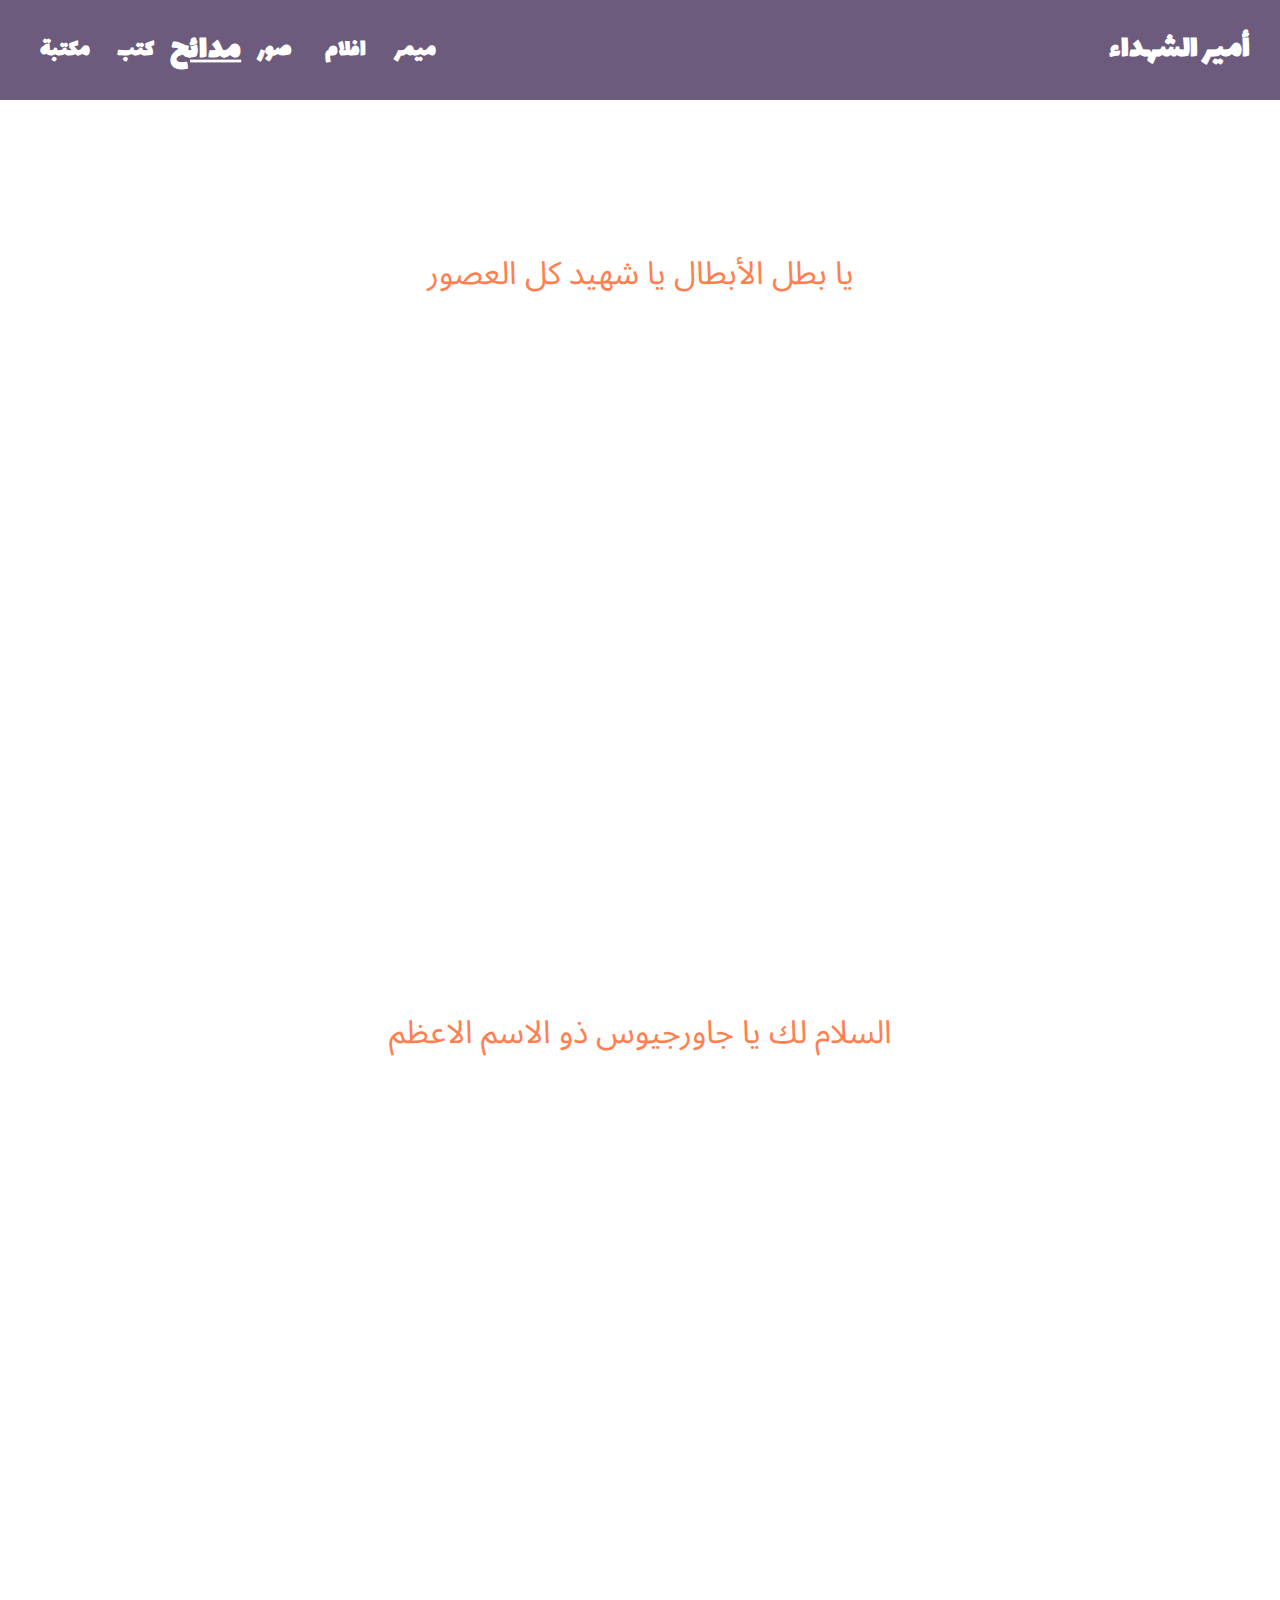
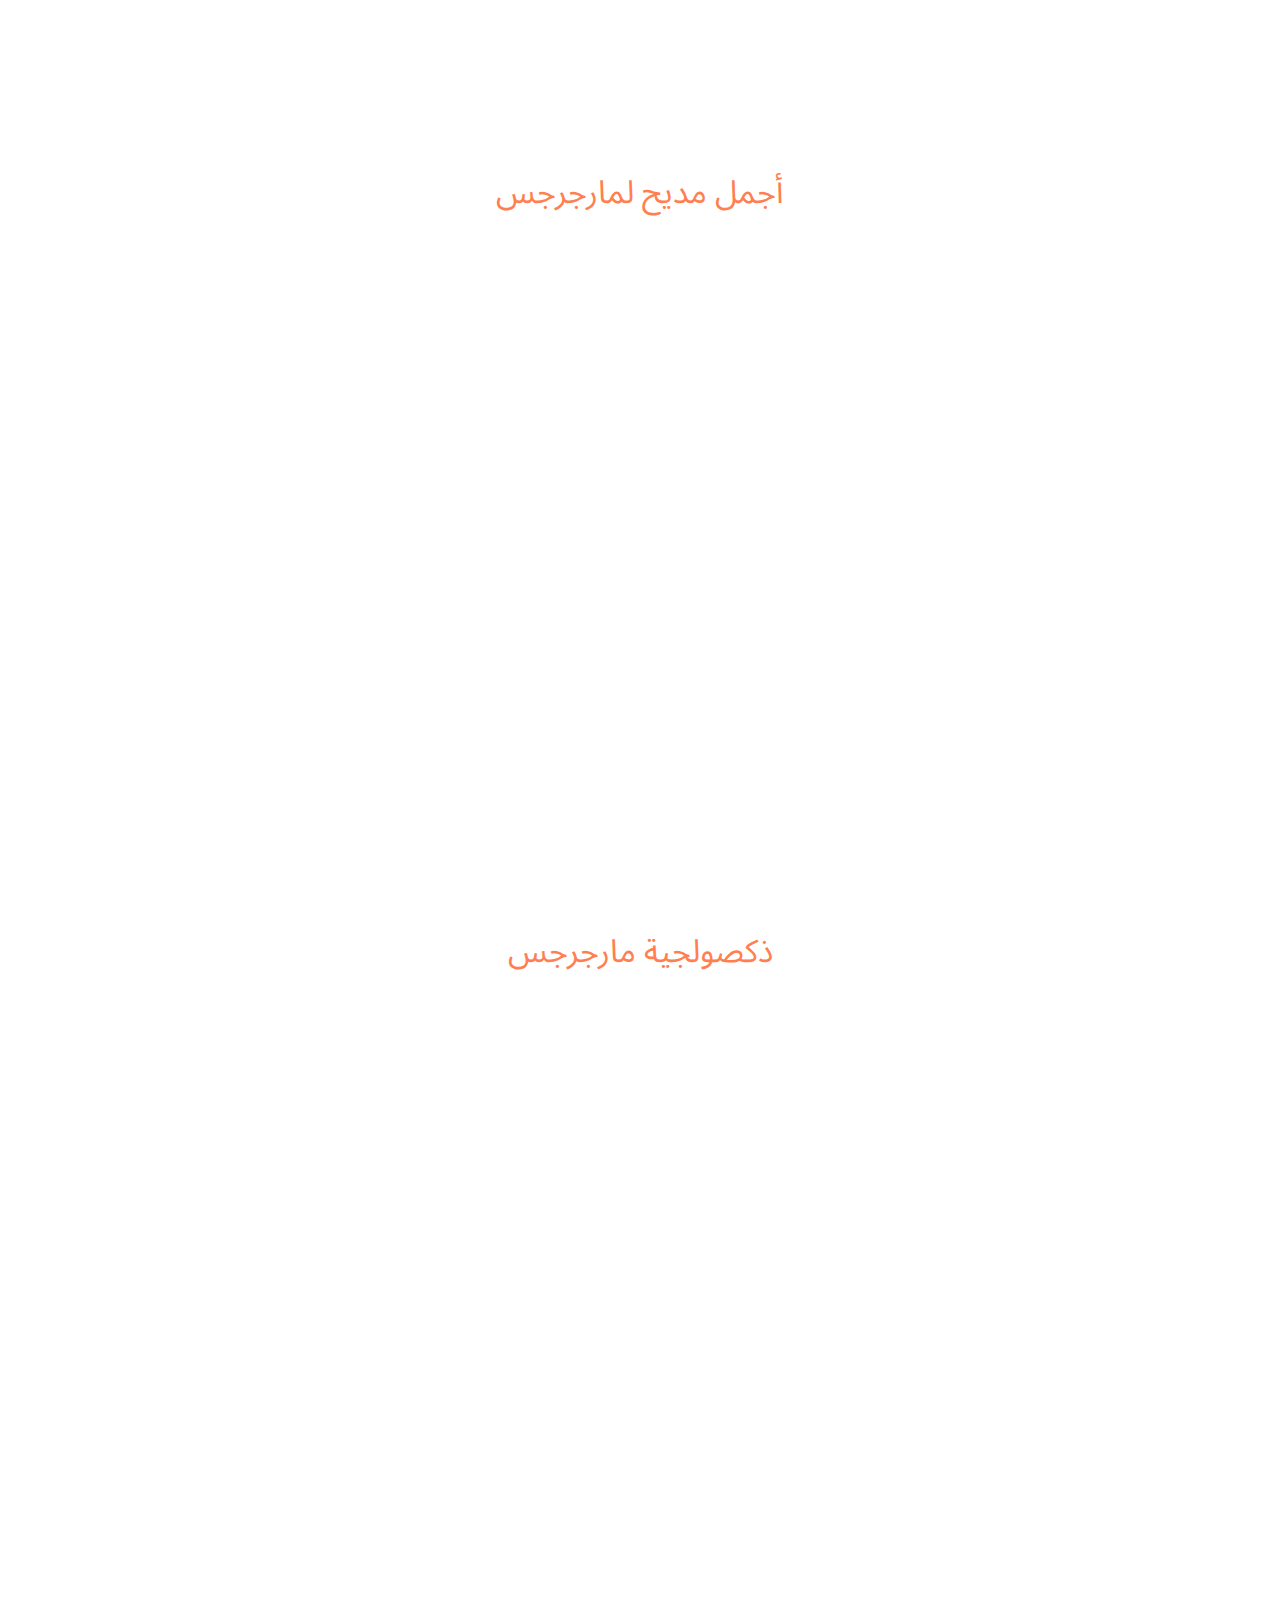
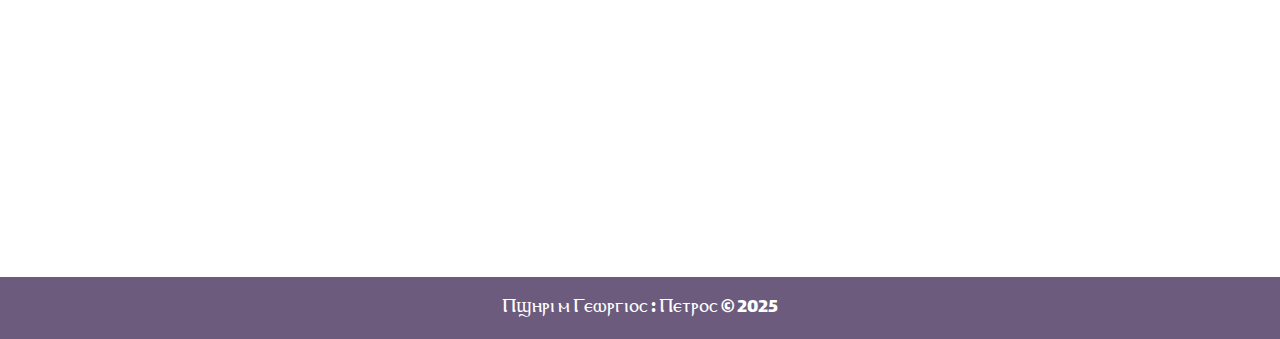
<file: Backups/Version 1/melodies.html>
<!DOCTYPE html>
<html lang="en" dir="rtl">
  <head>
    <meta charset="UTF-8" />
    <link rel="stylesheet" href="assets/style.css" />
    <meta name="viewport" content="width=device-width, initial-scale=1.0" />
    <title>مدائح الأمير</title>
  </head>
  <body>
    <nav>
      <h1>أمير الشهداء</h1>
      <ul>
        <li><h2><a href="index.html">ميمر</a></h2></li>
        <li><h2><a href="films.html">افلام</a></h2></li>
        <li><h2><a href="gallery.html">صور</a></h2></li>
        <li><h2><a href="melodies.html" class="active">مدائح</a></h2></li>
        <li><h2><a href="books.html">كتب</a></h2></li>
        <li><h2><a href="downloads.html">مكتبة</a></h2></li>
      </ul>
    </nav>
    <main>
      <section class="films-container">

        <!-- يا بطل الأبطال يا شهيد كل العصور -->
        <div class="lead">
          <p>يا بطل الأبطال يا شهيد كل العصور</p>
        </div>
        <div class="video-container">
          <iframe 
            src="https://www.youtube.com/embed/_VmMEi-xgE"
            title="YouTube video player"
            frameborder="0"
            allow="accelerometer; autoplay; clipboard-write; encrypted-media; gyroscope; picture-in-picture; web-share"
            referrerpolicy="strict-origin-when-cross-origin"
            allowfullscreen>
          </iframe>
        </div>

        <!-- السلام لك يا جاورجيوس ذو الاسم الاعظم -->
        <div class="lead">
          <p>السلام لك يا جاورجيوس ذو الاسم الاعظم</p>
        </div>
        <div class="video-container">
          <iframe src="https://www.youtube.com/embed/U9TQOzPrj7s" 
          title="YouTube video player" 
          frameborder="0" 
          allow="accelerometer; autoplay; clipboard-write; encrypted-media; gyroscope; picture-in-picture; web-share" 
          referrerpolicy="strict-origin-when-cross-origin" 
          allowfullscreen>
        </iframe>
        </div>

        <!-- أجمل مديح لمارجرجس -->
        <div class="lead">
          <p>أجمل مديح لمارجرجس</p>
        </div>
        <div class="video-container">
          <iframe src="https://www.youtube.com/embed/P1p415ekPPs" 
          title="YouTube video player" 
          frameborder="0" 
          allow="accelerometer; autoplay; clipboard-write; encrypted-media; gyroscope; picture-in-picture; web-share" 
          referrerpolicy="strict-origin-when-cross-origin" 
          allowfullscreen>
        </iframe>
        </div>

        <!-- ذكصولجية مارجرجس -->
        <div class="lead">
          <p>ذكصولجية مارجرجس</p>
        </div>
        <div class="video-container">
          <iframe src="https://www.youtube.com/embed/OFi36xqbSBM" 
          title="YouTube video player" 
          frameborder="0" 
          allow="accelerometer; autoplay; clipboard-write; encrypted-media; gyroscope; picture-in-picture; web-share" 
          referrerpolicy="strict-origin-when-cross-origin" 
          allowfullscreen>
        </iframe>
        </div>
      </section>

      <div style="margin-block-start: 350px"></div>

      <footer>
        <p>Ⲡϣⲏⲣⲓ ⲙ Ⲅⲉⲱⲣⲅⲓⲟⲥ : Ⲡⲉⲧⲣⲟⲥ © 2025</p>
      </footer>

    </main>
  </body>
</html>
</file>
<file: assets/style.css>
/* Index */
@font-face {
  font-family: "NotoSansArabic-Regular";
  src: url("fonts/NotoSansArabic-Regular.ttf");
  font-weight: 400;
}
@font-face {
  font-family: "Lalezar-Regular";
  src: url("fonts/Lalezar-Regular.ttf");
  font-weight: 400;
}
* {
  margin: 0px;
  padding: 0px;
  box-sizing: border-box;
}
p {
  font-family: "NotoSansArabic-Regular";
}
h2,h3 {
  font-family: "Lalezar-Regular";
  color: #6c5b7c;
}
nav {
  padding-inline: 30px;
  padding-block: 25px;
  background-color: #6c5b7c;
  /* Display Flex */
  display: flex;
  justify-content: space-between;
  align-items: center;
  /* Fixed */
  position: fixed;
  top: 0;
  left: 0;
  width: 100%;
}
nav > h1 {
  font-family: "Lalezar-Regular";
  color: white;
  font-size: 32px;
}
nav > ul {
  list-style-type: none;
  display: flex;
}
nav > ul > li {
  display: flex;
  justify-content: center;
  width: 70px;
}
nav > ul > li > h2 > a {
  text-decoration: none;
  color: white;
  display: inline-block; /* For transform: scale(1.2) to work */
  transition: transform 0.3s ease;
}
nav > ul > li > h2 > a:hover {
  transform: scale(1.4);
  text-decoration: underline;
}
nav > ul > li > h2 > a.active {
  transform: scale(1.4);
  text-decoration: underline;
}
main {
    text-align: right;
}
.hero {
  display: grid;
  grid-template-columns: 500px 400px;
  grid-template-rows: auto auto;
  gap: 10px;
  justify-content: center;
}
.hero > div:first-child {
  grid-column: 1/2;
  grid-row: 1/2;
}
.hero > img:nth-child(2) {
  grid-column: 2/3;
  grid-row: 1/2;
}
.hero > img {
  /* margin-block: 50px; */
  width: 100%;
}
.hero > div:last-child {
  grid-column: 1/3;
  grid-row: 2/3;
  display: flex;
  justify-content: center;
  margin-block: 20px;
}
.hero > div > h3 {
  margin-block-start: 20px;
}
.lead {
  display: flex;
  flex-direction: column;
  align-items: center;
  /* color: #f67280; */
  color: coral;
  margin-block-start: 150px;
  margin-block-end: 35px;
}
.lead > p {
  margin-block: 0px;
  font-size: 32px;
}
footer {
  padding-inline: 15px;
  padding-block: 15px;
  background-color: #6c5b7c;
  display: flex;
  justify-content: center;
}
footer > p {
  font-family: "Lalezar-Regular";
  color: white;
  font-size: 20px;
}
/* Films Page */
main > .films-container {
  padding-top: 90px;
}
main > section > .films-container > .lead > p {
  margin-block: 0px;
  font-size: 32px;
}
.video-container {
  width: 100%;
  display: flex;
  justify-content: center;
  margin-block: 20px;
}

.video-container iframe {
  width: 80%;   
  max-width: 900px;
  aspect-ratio: 16/9;
  border: none;
  border-radius: 10px;
}
/* Gallery Page */
.gallery-container {
  display: grid;
  grid-template-columns: repeat(auto-fill, minmax(180px, 1fr));
  gap: 10px;
  /* margin-top: 150px; */
  margin-inline: 150px;
}
.gallery-container > .photo {
  margin: 5px;
  border: 1px solid #ccc;
  width: 180px;
  height: 180px;
  overflow: hidden;
}

.gallery-container > .photo:hover {
  border: 2px solid #6c5b7c;
  transform: scale(1.1);
}

.gallery-container > .photo img {
  width: 100%;
  height: 100%;
  object-fit: cover;
}
.gallery-lead {
  display: flex;
  flex-direction: column;
  align-items: center;
  /* color: #f67280; */
  color: coral;
  margin-block-start: 150px;
  margin-block-end: 35px;
}
.gallery-lead > p {
  margin-block: 0px;
  font-size: 32px;
}
/* Downloads Page */
.downloads-container {
  margin-inline-start: 50px;
}
.downloads-container > a {
  font-family: "NotoSansArabic-Regular";
  display: block;
  margin-block: 10px;
  font-size: 20px;
}
</file>
<file: Backups/Version 1/assets/style.css>
/* Index */
@font-face {
  font-family: "NotoSansArabic-Regular";
  src: url("fonts/NotoSansArabic-Regular.ttf");
  font-weight: 400;
}
@font-face {
  font-family: "Lalezar-Regular";
  src: url("fonts/Lalezar-Regular.ttf");
  font-weight: 400;
}
* {
  margin: 0px;
  padding: 0px;
  box-sizing: border-box;
}
p {
  font-family: "NotoSansArabic-Regular";
}
h2,h3 {
  font-family: "Lalezar-Regular";
  color: #6c5b7c;
}
nav {
  padding-inline: 30px;
  padding-block: 25px;
  background-color: #6c5b7c;
  /* Display Flex */
  display: flex;
  justify-content: space-between;
  align-items: center;
  /* Fixed */
  position: fixed;
  top: 0;
  left: 0;
  width: 100%;
}
nav > h1 {
  font-family: "Lalezar-Regular";
  color: white;
  font-size: 32px;
}
nav > ul {
  list-style-type: none;
  display: flex;
}
nav > ul > li {
  display: flex;
  justify-content: center;
  width: 70px;
}
nav > ul > li > h2 > a {
  text-decoration: none;
  color: white;
  display: inline-block; /* For transform: scale(1.2) to work */
  transition: transform 0.3s ease;
}
nav > ul > li > h2 > a:hover {
  transform: scale(1.4);
  text-decoration: underline;
}
nav > ul > li > h2 > a.active {
  transform: scale(1.4);
  text-decoration: underline;
}
main {
    text-align: right;
}
.hero {
  display: grid;
  grid-template-columns: 500px 400px;
  grid-template-rows: auto auto;
  gap: 10px;
  justify-content: center;
}
.hero > div:first-child {
  grid-column: 1/2;
  grid-row: 1/2;
}
.hero > img:nth-child(2) {
  grid-column: 2/3;
  grid-row: 1/2;
}
.hero > img {
  /* margin-block: 50px; */
  width: 100%;
}
.hero > div:last-child {
  grid-column: 1/3;
  grid-row: 2/3;
  display: flex;
  justify-content: center;
  margin-block: 20px;
}
.hero > div > h3 {
  margin-block-start: 20px;
}
.lead {
  display: flex;
  flex-direction: column;
  align-items: center;
  /* color: #f67280; */
  color: coral;
  margin-block-start: 150px;
  margin-block-end: 35px;
}
.lead > p {
  margin-block: 0px;
  font-size: 32px;
}
footer {
  padding-inline: 15px;
  padding-block: 15px;
  background-color: #6c5b7c;
  display: flex;
  justify-content: center;
}
footer > p {
  font-family: "Lalezar-Regular";
  color: white;
  font-size: 20px;
}
/* Films Page */
main > .films-container {
  padding-top: 90px;
}
main > section > .films-container > .lead > p {
  margin-block: 0px;
  font-size: 32px;
}
.video-container {
  width: 100%;
  display: flex;
  justify-content: center;
  margin-block: 20px;
}

.video-container iframe {
  width: 80%;   
  max-width: 900px;
  aspect-ratio: 16/9;
  border: none;
  border-radius: 10px;
}
/* Gallery Page */
.gallery-container {
  display: grid;
  grid-template-columns: repeat(auto-fill, minmax(180px, 1fr));
  gap: 10px;
  /* margin-top: 150px; */
  margin-inline: 150px;
}
.gallery-container > .photo {
  margin: 5px;
  border: 1px solid #ccc;
  width: 180px;
  height: 180px;
  overflow: hidden;
}

.gallery-container > .photo:hover {
  border: 2px solid #6c5b7c;
  transform: scale(1.1);
}

.gallery-container > .photo img {
  width: 100%;
  height: 100%;
  object-fit: cover;
}
.gallery-lead {
  display: flex;
  flex-direction: column;
  align-items: center;
  /* color: #f67280; */
  color: coral;
  margin-block-start: 150px;
  margin-block-end: 35px;
}
.gallery-lead > p {
  margin-block: 0px;
  font-size: 32px;
}
/* Books Page */
.books-container {
  display: grid;
  grid-template-columns: repeat(auto-fill, minmax(180px, 1fr));
  gap: 10px;
  /* margin-top: 150px; */
  margin-inline: 150px;
}
.books-container > .photo {
  margin: 5px;
  border: 1px solid #ccc;
  width: 180px;
  height: 270px;
  overflow: hidden;
}

.books-container > .photo:hover {
  border: 2px solid #6c5b7c;
  transform: scale(1.1);
}

.books-container > .photo img {
  width: 100%;
  height: 100%;
  object-fit: cover;
}
.books-lead {
  display: flex;
  flex-direction: column;
  align-items: center;
  /* color: #f67280; */
  color: coral;
  margin-block-start: 150px;
  margin-block-end: 35px;
}
.books-lead > p {
  margin-block: 0px;
  font-size: 32px;
}
/* Downloads Page */
.downloads-container {
  margin-inline-start: 50px;
}
.downloads-container > a {
  font-family: "NotoSansArabic-Regular";
  display: block;
  margin-block: 10px;
  font-size: 20px;
}
</file>
